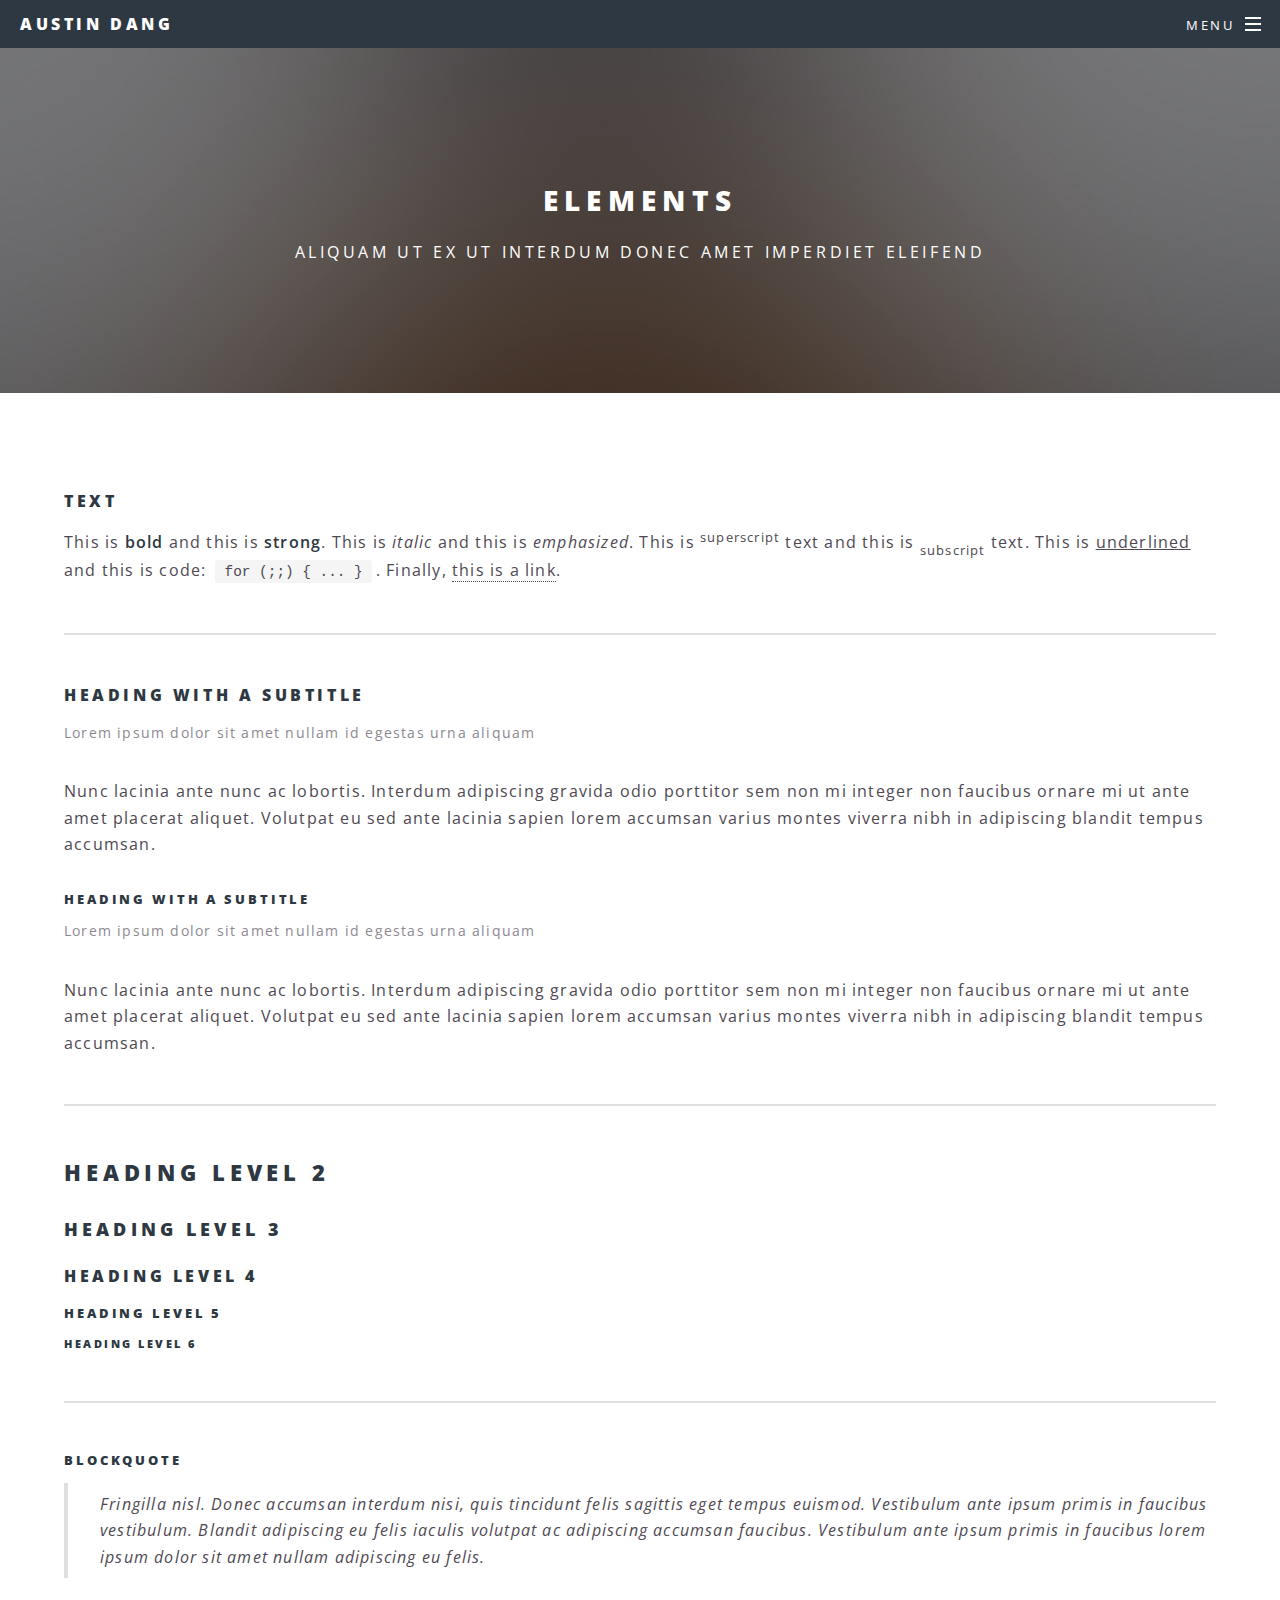
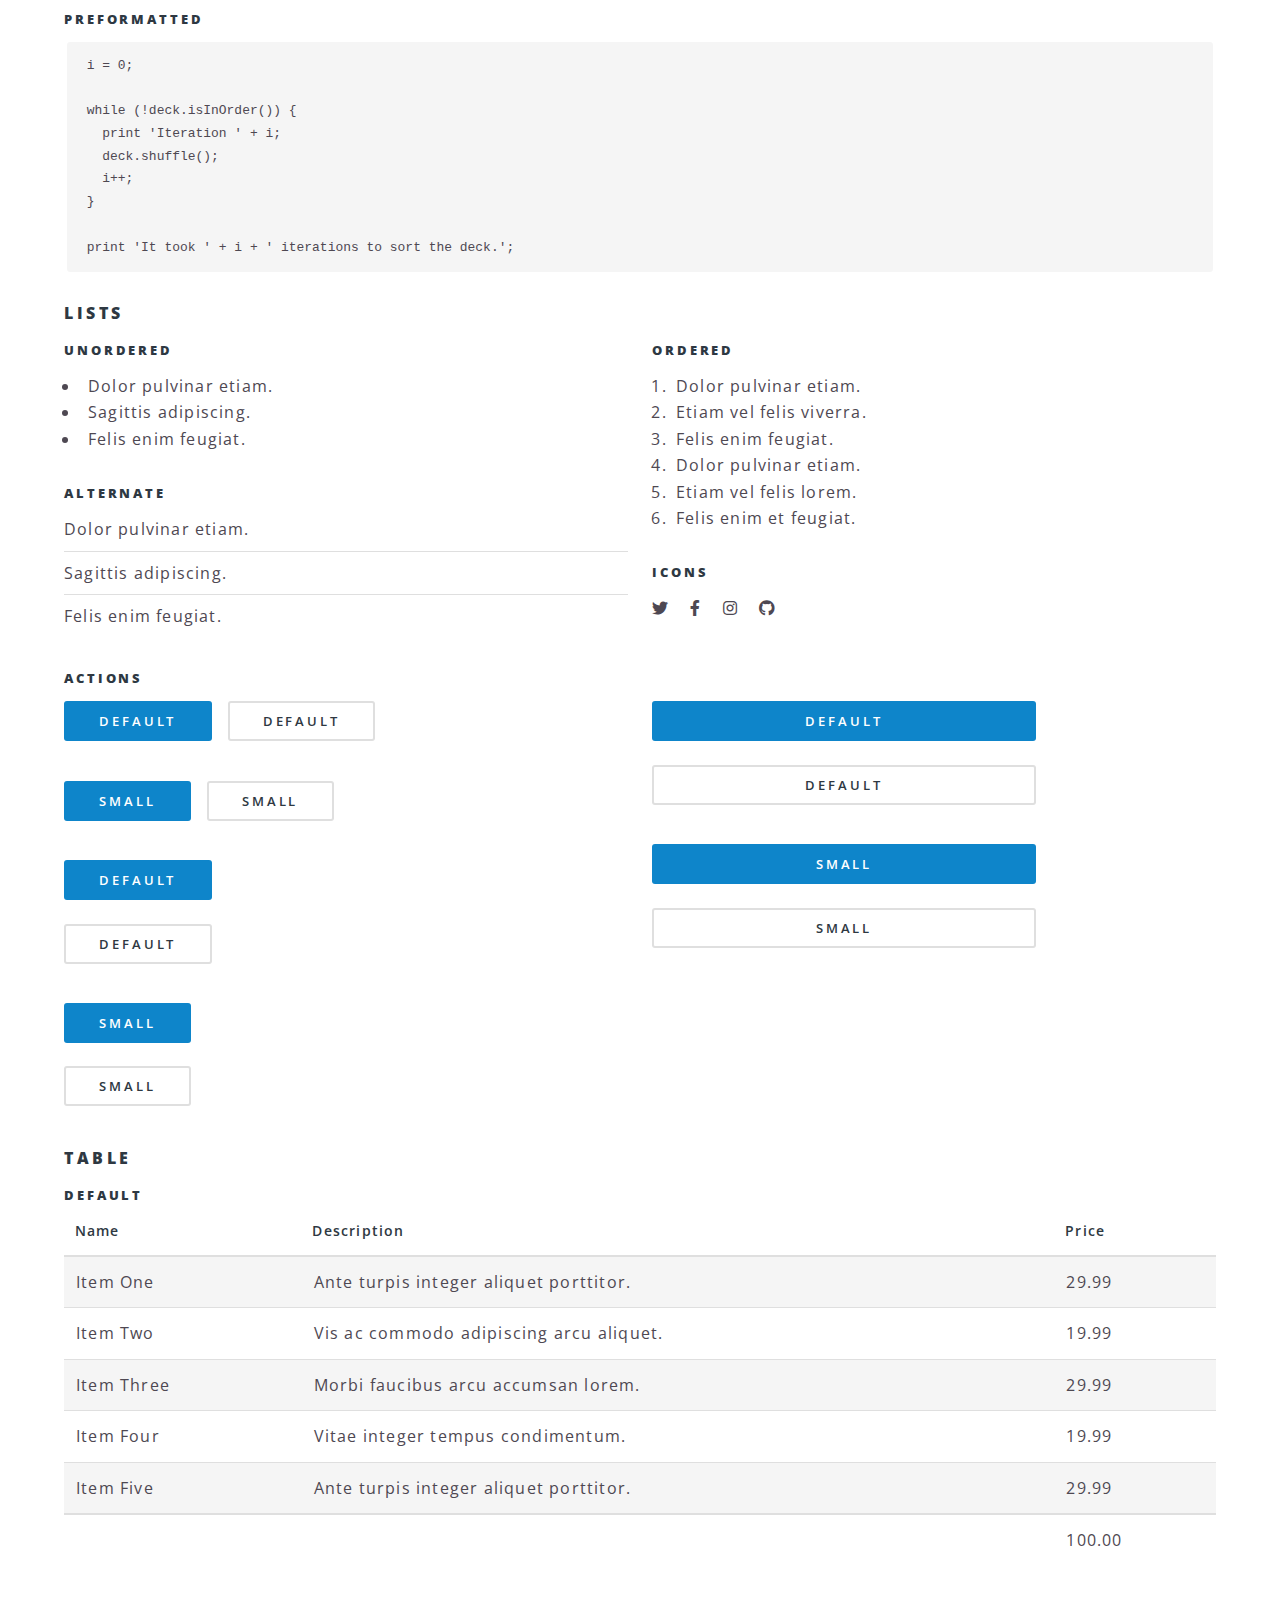
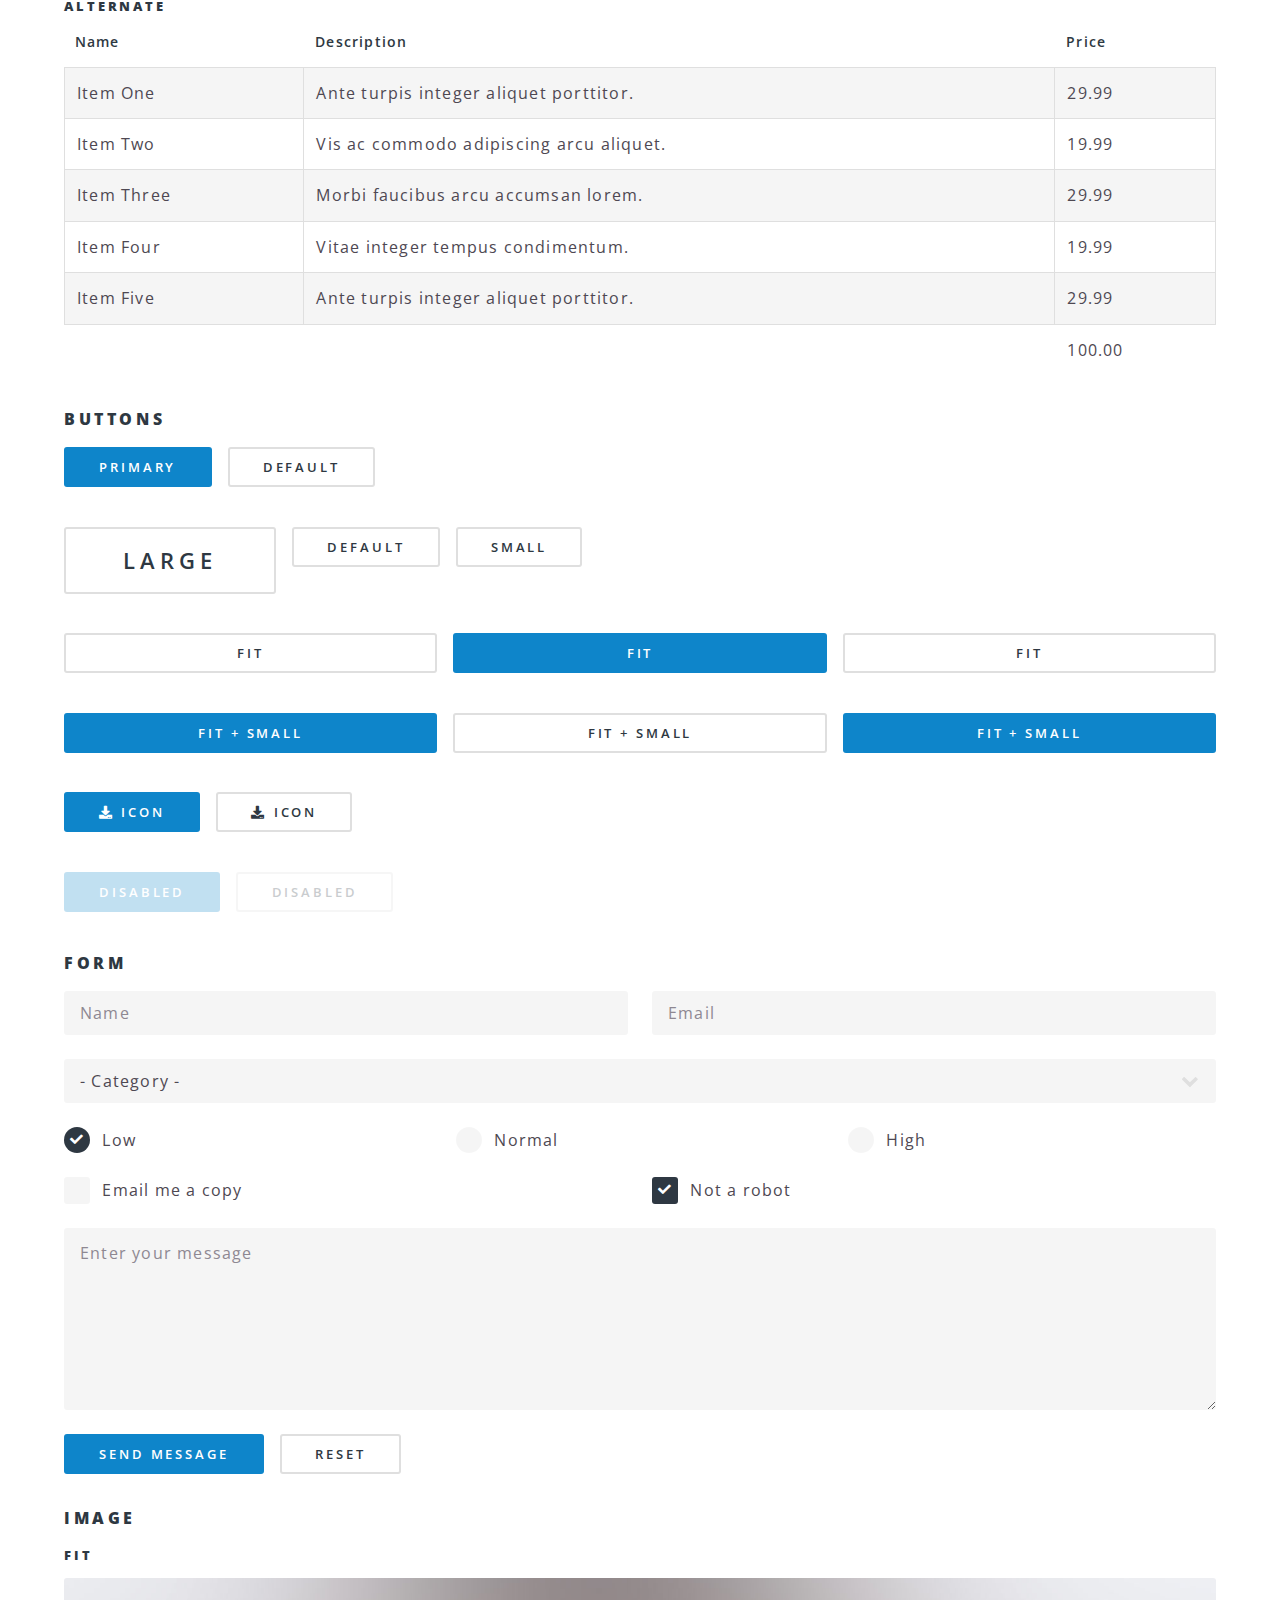
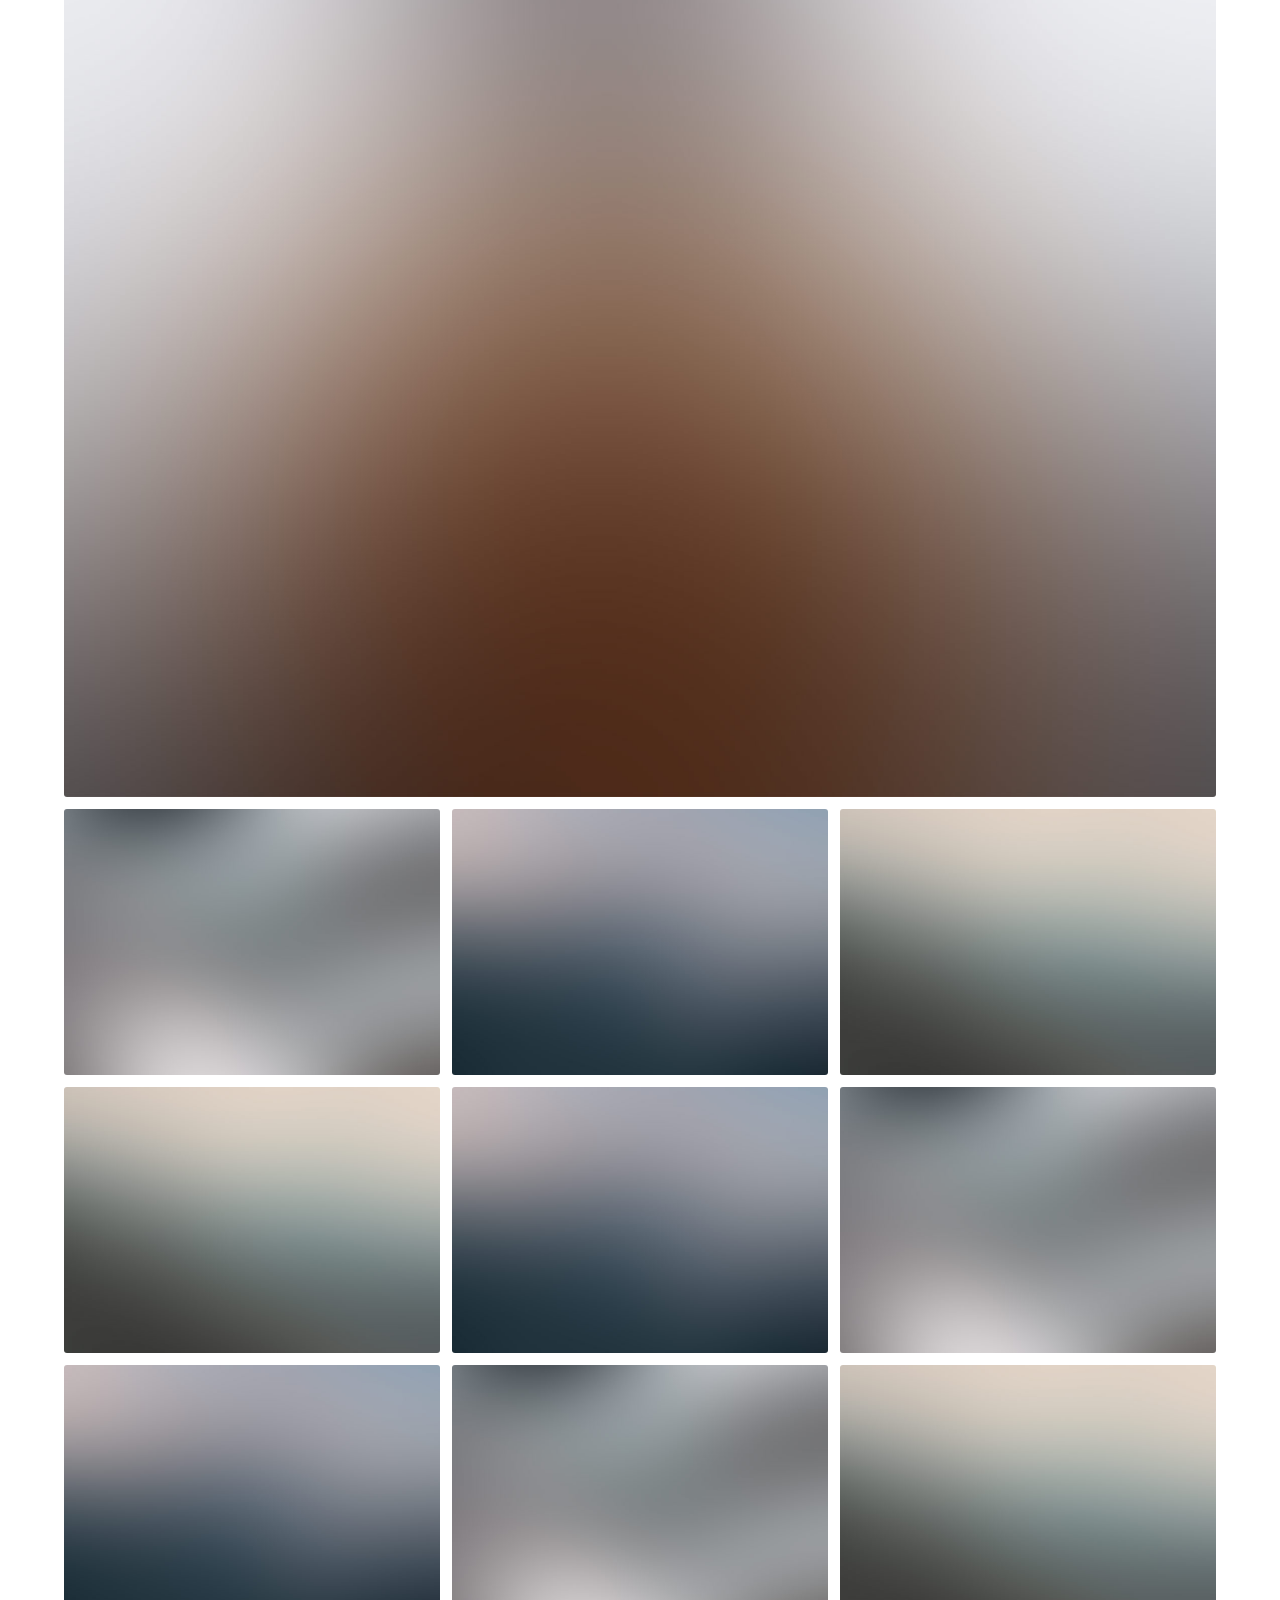
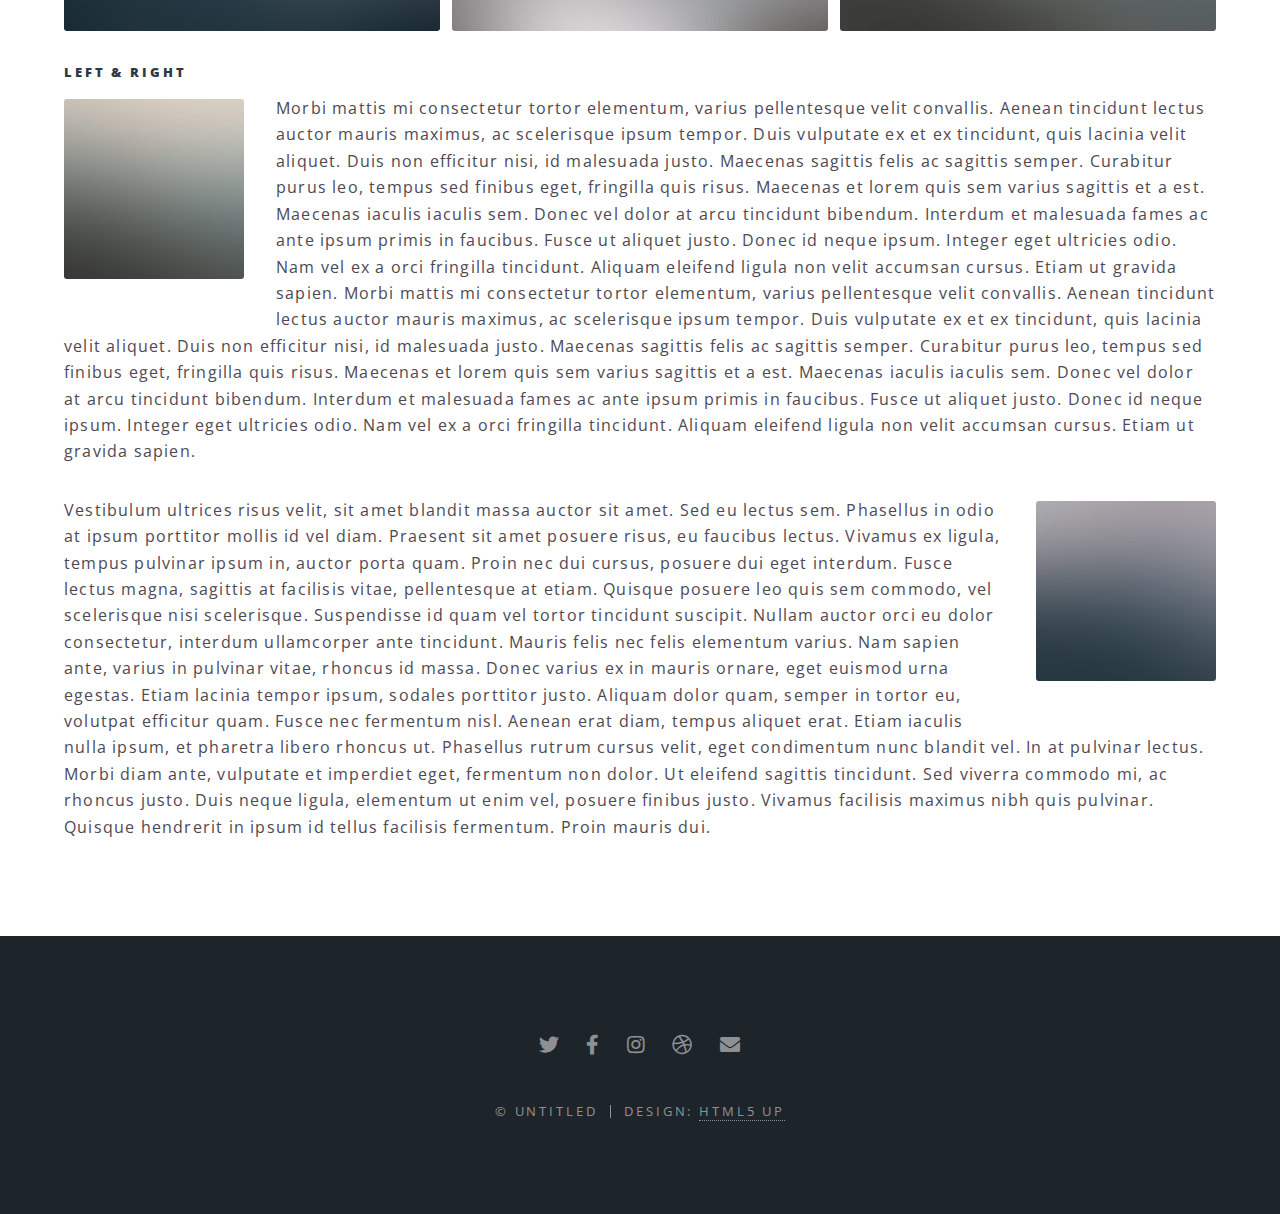
<file: elements.html>
<!DOCTYPE HTML>
<!--
	Spectral by HTML5 UP
	html5up.net | @ajlkn
	Free for personal and commercial use under the CCA 3.0 license (html5up.net/license)
-->
<html>
	<head>
		<title>Elements - Spectral by HTML5 UP</title>
		<meta charset="utf-8" />
		<meta name="viewport" content="width=device-width, initial-scale=1, user-scalable=no" />
		<link rel="stylesheet" href="assets/css/main.css" />
		<noscript><link rel="stylesheet" href="assets/css/noscript.css" /></noscript>
	</head>
	<body class="is-preload">

		<!-- Page Wrapper -->
			<div id="page-wrapper">

				<!-- Header -->
					<header id="header">
						<h1><a href="index.html">Austin Dang</a></h1>
						<nav id="nav">
							<ul>
								<li class="special">
									<a href="#menu" class="menuToggle"><span>Menu</span></a>
									<div id="menu">
										<ul>
											<li><a href="index.html">Home</a></li>
											<li><a href="generic.html">Generic</a></li>
											<li><a href="elements.html">Elements</a></li>
											<li><a href="#">Sign Up</a></li>
											<li><a href="#">Log In</a></li>
										</ul>
									</div>
								</li>
							</ul>
						</nav>
					</header>

				<!-- Main -->
					<article id="main">
						<header>
							<h2>Elements</h2>
							<p>Aliquam ut ex ut interdum donec amet imperdiet eleifend</p>
						</header>
						<section class="wrapper style5">
							<div class="inner">

								<section>
									<h4>Text</h4>
									<p>This is <b>bold</b> and this is <strong>strong</strong>. This is <i>italic</i> and this is <em>emphasized</em>.
									This is <sup>superscript</sup> text and this is <sub>subscript</sub> text.
									This is <u>underlined</u> and this is code: <code>for (;;) { ... }</code>. Finally, <a href="#">this is a link</a>.</p>
									<hr />
									<header>
										<h4>Heading with a Subtitle</h4>
										<p>Lorem ipsum dolor sit amet nullam id egestas urna aliquam</p>
									</header>
									<p>Nunc lacinia ante nunc ac lobortis. Interdum adipiscing gravida odio porttitor sem non mi integer non faucibus ornare mi ut ante amet placerat aliquet. Volutpat eu sed ante lacinia sapien lorem accumsan varius montes viverra nibh in adipiscing blandit tempus accumsan.</p>
									<header>
										<h5>Heading with a Subtitle</h5>
										<p>Lorem ipsum dolor sit amet nullam id egestas urna aliquam</p>
									</header>
									<p>Nunc lacinia ante nunc ac lobortis. Interdum adipiscing gravida odio porttitor sem non mi integer non faucibus ornare mi ut ante amet placerat aliquet. Volutpat eu sed ante lacinia sapien lorem accumsan varius montes viverra nibh in adipiscing blandit tempus accumsan.</p>
									<hr />
									<h2>Heading Level 2</h2>
									<h3>Heading Level 3</h3>
									<h4>Heading Level 4</h4>
									<h5>Heading Level 5</h5>
									<h6>Heading Level 6</h6>
									<hr />
									<h5>Blockquote</h5>
									<blockquote>Fringilla nisl. Donec accumsan interdum nisi, quis tincidunt felis sagittis eget tempus euismod. Vestibulum ante ipsum primis in faucibus vestibulum. Blandit adipiscing eu felis iaculis volutpat ac adipiscing accumsan faucibus. Vestibulum ante ipsum primis in faucibus lorem ipsum dolor sit amet nullam adipiscing eu felis.</blockquote>
									<h5>Preformatted</h5>
									<pre><code>i = 0;

while (!deck.isInOrder()) {
  print 'Iteration ' + i;
  deck.shuffle();
  i++;
}

print 'It took ' + i + ' iterations to sort the deck.';</code></pre>
								</section>

								<section>
									<h4>Lists</h4>
									<div class="row">
										<div class="col-6 col-12-medium">
											<h5>Unordered</h5>
											<ul>
												<li>Dolor pulvinar etiam.</li>
												<li>Sagittis adipiscing.</li>
												<li>Felis enim feugiat.</li>
											</ul>
											<h5>Alternate</h5>
											<ul class="alt">
												<li>Dolor pulvinar etiam.</li>
												<li>Sagittis adipiscing.</li>
												<li>Felis enim feugiat.</li>
											</ul>
										</div>
										<div class="col-6 col-12-medium">
											<h5>Ordered</h5>
											<ol>
												<li>Dolor pulvinar etiam.</li>
												<li>Etiam vel felis viverra.</li>
												<li>Felis enim feugiat.</li>
												<li>Dolor pulvinar etiam.</li>
												<li>Etiam vel felis lorem.</li>
												<li>Felis enim et feugiat.</li>
											</ol>
											<h5>Icons</h5>
											<ul class="icons">
												<li><a href="#" class="icon brands fa-twitter"><span class="label">Twitter</span></a></li>
												<li><a href="#" class="icon brands fa-facebook-f"><span class="label">Facebook</span></a></li>
												<li><a href="#" class="icon brands fa-instagram"><span class="label">Instagram</span></a></li>
												<li><a href="#" class="icon brands fa-github"><span class="label">Github</span></a></li>
											</ul>
										</div>
									</div>
									<h5>Actions</h5>
									<div class="row">
										<div class="col-6 col-12-medium">
											<ul class="actions">
												<li><a href="#" class="button primary">Default</a></li>
												<li><a href="#" class="button">Default</a></li>
											</ul>
											<ul class="actions small">
												<li><a href="#" class="button primary small">Small</a></li>
												<li><a href="#" class="button small">Small</a></li>
											</ul>
											<ul class="actions stacked">
												<li><a href="#" class="button primary">Default</a></li>
												<li><a href="#" class="button">Default</a></li>
											</ul>
											<ul class="actions stacked">
												<li><a href="#" class="button primary small">Small</a></li>
												<li><a href="#" class="button small">Small</a></li>
											</ul>
										</div>
										<div class="col-6 col-12-medium">
											<ul class="actions stacked">
												<li><a href="#" class="button primary fit">Default</a></li>
												<li><a href="#" class="button fit">Default</a></li>
											</ul>
											<ul class="actions stacked">
												<li><a href="#" class="button primary small fit">Small</a></li>
												<li><a href="#" class="button small fit">Small</a></li>
											</ul>
										</div>
									</div>
								</section>

								<section>
									<h4>Table</h4>
									<h5>Default</h5>
									<div class="table-wrapper">
										<table>
											<thead>
												<tr>
													<th>Name</th>
													<th>Description</th>
													<th>Price</th>
												</tr>
											</thead>
											<tbody>
												<tr>
													<td>Item One</td>
													<td>Ante turpis integer aliquet porttitor.</td>
													<td>29.99</td>
												</tr>
												<tr>
													<td>Item Two</td>
													<td>Vis ac commodo adipiscing arcu aliquet.</td>
													<td>19.99</td>
												</tr>
												<tr>
													<td>Item Three</td>
													<td> Morbi faucibus arcu accumsan lorem.</td>
													<td>29.99</td>
												</tr>
												<tr>
													<td>Item Four</td>
													<td>Vitae integer tempus condimentum.</td>
													<td>19.99</td>
												</tr>
												<tr>
													<td>Item Five</td>
													<td>Ante turpis integer aliquet porttitor.</td>
													<td>29.99</td>
												</tr>
											</tbody>
											<tfoot>
												<tr>
													<td colspan="2"></td>
													<td>100.00</td>
												</tr>
											</tfoot>
										</table>
									</div>

									<h5>Alternate</h5>
									<div class="table-wrapper">
										<table class="alt">
											<thead>
												<tr>
													<th>Name</th>
													<th>Description</th>
													<th>Price</th>
												</tr>
											</thead>
											<tbody>
												<tr>
													<td>Item One</td>
													<td>Ante turpis integer aliquet porttitor.</td>
													<td>29.99</td>
												</tr>
												<tr>
													<td>Item Two</td>
													<td>Vis ac commodo adipiscing arcu aliquet.</td>
													<td>19.99</td>
												</tr>
												<tr>
													<td>Item Three</td>
													<td> Morbi faucibus arcu accumsan lorem.</td>
													<td>29.99</td>
												</tr>
												<tr>
													<td>Item Four</td>
													<td>Vitae integer tempus condimentum.</td>
													<td>19.99</td>
												</tr>
												<tr>
													<td>Item Five</td>
													<td>Ante turpis integer aliquet porttitor.</td>
													<td>29.99</td>
												</tr>
											</tbody>
											<tfoot>
												<tr>
													<td colspan="2"></td>
													<td>100.00</td>
												</tr>
											</tfoot>
										</table>
									</div>
								</section>

								<section>
									<h4>Buttons</h4>
									<ul class="actions">
										<li><a href="#" class="button primary">Primary</a></li>
										<li><a href="#" class="button">Default</a></li>
									</ul>
									<ul class="actions">
										<li><a href="#" class="button large">Large</a></li>
										<li><a href="#" class="button">Default</a></li>
										<li><a href="#" class="button small">Small</a></li>
									</ul>
									<ul class="actions fit">
										<li><a href="#" class="button fit">Fit</a></li>
										<li><a href="#" class="button primary fit">Fit</a></li>
										<li><a href="#" class="button fit">Fit</a></li>
									</ul>
									<ul class="actions fit small">
										<li><a href="#" class="button primary fit small">Fit + Small</a></li>
										<li><a href="#" class="button fit small">Fit + Small</a></li>
										<li><a href="#" class="button primary fit small">Fit + Small</a></li>
									</ul>
									<ul class="actions">
										<li><a href="#" class="button primary icon solid fa-download">Icon</a></li>
										<li><a href="#" class="button icon solid fa-download">Icon</a></li>
									</ul>
									<ul class="actions">
										<li><span class="button primary disabled">Disabled</span></li>
										<li><span class="button disabled">Disabled</span></li>
									</ul>
								</section>

								<section>
									<h4>Form</h4>
									<form method="post" action="#">
										<div class="row gtr-uniform">
											<div class="col-6 col-12-xsmall">
												<input type="text" name="demo-name" id="demo-name" value="" placeholder="Name" />
											</div>
											<div class="col-6 col-12-xsmall">
												<input type="email" name="demo-email" id="demo-email" value="" placeholder="Email" />
											</div>
											<div class="col-12">
												<select name="demo-category" id="demo-category">
													<option value="">- Category -</option>
													<option value="1">Manufacturing</option>
													<option value="1">Shipping</option>
													<option value="1">Administration</option>
													<option value="1">Human Resources</option>
												</select>
											</div>
											<div class="col-4 col-12-small">
												<input type="radio" id="demo-priority-low" name="demo-priority" checked>
												<label for="demo-priority-low">Low</label>
											</div>
											<div class="col-4 col-12-small">
												<input type="radio" id="demo-priority-normal" name="demo-priority">
												<label for="demo-priority-normal">Normal</label>
											</div>
											<div class="col-4 col-12-small">
												<input type="radio" id="demo-priority-high" name="demo-priority">
												<label for="demo-priority-high">High</label>
											</div>
											<div class="col-6 col-12-small">
												<input type="checkbox" id="demo-copy" name="demo-copy">
												<label for="demo-copy">Email me a copy</label>
											</div>
											<div class="col-6 col-12-small">
												<input type="checkbox" id="demo-human" name="demo-human" checked>
												<label for="demo-human">Not a robot</label>
											</div>
											<div class="col-12">
												<textarea name="demo-message" id="demo-message" placeholder="Enter your message" rows="6"></textarea>
											</div>
											<div class="col-12">
												<ul class="actions">
													<li><input type="submit" value="Send Message" class="primary" /></li>
													<li><input type="reset" value="Reset" /></li>
												</ul>
											</div>
										</div>
									</form>
								</section>

								<section>
									<h4>Image</h4>
									<h5>Fit</h5>
									<div class="box alt">
										<div class="row gtr-50 gtr-uniform">
											<div class="col-12"><span class="image fit"><img src="images/banner.jpg" alt="" /></span></div>
											<div class="col-4"><span class="image fit"><img src="images/pic01.jpg" alt="" /></span></div>
											<div class="col-4"><span class="image fit"><img src="images/pic02.jpg" alt="" /></span></div>
											<div class="col-4"><span class="image fit"><img src="images/pic03.jpg" alt="" /></span></div>
											<div class="col-4"><span class="image fit"><img src="images/pic03.jpg" alt="" /></span></div>
											<div class="col-4"><span class="image fit"><img src="images/pic02.jpg" alt="" /></span></div>
											<div class="col-4"><span class="image fit"><img src="images/pic01.jpg" alt="" /></span></div>
											<div class="col-4"><span class="image fit"><img src="images/pic02.jpg" alt="" /></span></div>
											<div class="col-4"><span class="image fit"><img src="images/pic01.jpg" alt="" /></span></div>
											<div class="col-4"><span class="image fit"><img src="images/pic03.jpg" alt="" /></span></div>
										</div>
									</div>
									<h5>Left &amp; Right</h5>
									<p><span class="image left"><img src="images/pic04.jpg" alt="" /></span>Morbi mattis mi consectetur tortor elementum, varius pellentesque velit convallis. Aenean tincidunt lectus auctor mauris maximus, ac scelerisque ipsum tempor. Duis vulputate ex et ex tincidunt, quis lacinia velit aliquet. Duis non efficitur nisi, id malesuada justo. Maecenas sagittis felis ac sagittis semper. Curabitur purus leo, tempus sed finibus eget, fringilla quis risus. Maecenas et lorem quis sem varius sagittis et a est. Maecenas iaculis iaculis sem. Donec vel dolor at arcu tincidunt bibendum. Interdum et malesuada fames ac ante ipsum primis in faucibus. Fusce ut aliquet justo. Donec id neque ipsum. Integer eget ultricies odio. Nam vel ex a orci fringilla tincidunt. Aliquam eleifend ligula non velit accumsan cursus. Etiam ut gravida sapien. Morbi mattis mi consectetur tortor elementum, varius pellentesque velit convallis. Aenean tincidunt lectus auctor mauris maximus, ac scelerisque ipsum tempor. Duis vulputate ex et ex tincidunt, quis lacinia velit aliquet. Duis non efficitur nisi, id malesuada justo. Maecenas sagittis felis ac sagittis semper. Curabitur purus leo, tempus sed finibus eget, fringilla quis risus. Maecenas et lorem quis sem varius sagittis et a est. Maecenas iaculis iaculis sem. Donec vel dolor at arcu tincidunt bibendum. Interdum et malesuada fames ac ante ipsum primis in faucibus. Fusce ut aliquet justo. Donec id neque ipsum. Integer eget ultricies odio. Nam vel ex a orci fringilla tincidunt. Aliquam eleifend ligula non velit accumsan cursus. Etiam ut gravida sapien.</p>
									<p><span class="image right"><img src="images/pic05.jpg" alt="" /></span>Vestibulum ultrices risus velit, sit amet blandit massa auctor sit amet. Sed eu lectus sem. Phasellus in odio at ipsum porttitor mollis id vel diam. Praesent sit amet posuere risus, eu faucibus lectus. Vivamus ex ligula, tempus pulvinar ipsum in, auctor porta quam. Proin nec dui cursus, posuere dui eget interdum. Fusce lectus magna, sagittis at facilisis vitae, pellentesque at etiam. Quisque posuere leo quis sem commodo, vel scelerisque nisi scelerisque. Suspendisse id quam vel tortor tincidunt suscipit. Nullam auctor orci eu dolor consectetur, interdum ullamcorper ante tincidunt. Mauris felis nec felis elementum varius. Nam sapien ante, varius in pulvinar vitae, rhoncus id massa. Donec varius ex in mauris ornare, eget euismod urna egestas. Etiam lacinia tempor ipsum, sodales porttitor justo. Aliquam dolor quam, semper in tortor eu, volutpat efficitur quam. Fusce nec fermentum nisl. Aenean erat diam, tempus aliquet erat. Etiam iaculis nulla ipsum, et pharetra libero rhoncus ut. Phasellus rutrum cursus velit, eget condimentum nunc blandit vel. In at pulvinar lectus. Morbi diam ante, vulputate et imperdiet eget, fermentum non dolor. Ut eleifend sagittis tincidunt. Sed viverra commodo mi, ac rhoncus justo. Duis neque ligula, elementum ut enim vel, posuere finibus justo. Vivamus facilisis maximus nibh quis pulvinar. Quisque hendrerit in ipsum id tellus facilisis fermentum. Proin mauris dui.</p>
								</section>

							</div>
						</section>
					</article>

				<!-- Footer -->
					<footer id="footer">
						<ul class="icons">
							<li><a href="#" class="icon brands fa-twitter"><span class="label">Twitter</span></a></li>
							<li><a href="#" class="icon brands fa-facebook-f"><span class="label">Facebook</span></a></li>
							<li><a href="#" class="icon brands fa-instagram"><span class="label">Instagram</span></a></li>
							<li><a href="#" class="icon brands fa-dribbble"><span class="label">Dribbble</span></a></li>
							<li><a href="#" class="icon solid fa-envelope"><span class="label">Email</span></a></li>
						</ul>
						<ul class="copyright">
							<li>&copy; Untitled</li><li>Design: <a href="http://html5up.net">HTML5 UP</a></li>
						</ul>
					</footer>

			</div>

		<!-- Scripts -->
			<script src="assets/js/jquery.min.js"></script>
			<script src="assets/js/jquery.scrollex.min.js"></script>
			<script src="assets/js/jquery.scrolly.min.js"></script>
			<script src="assets/js/browser.min.js"></script>
			<script src="assets/js/breakpoints.min.js"></script>
			<script src="assets/js/util.js"></script>
			<script src="assets/js/main.js"></script>

	</body>
</html>
</file>
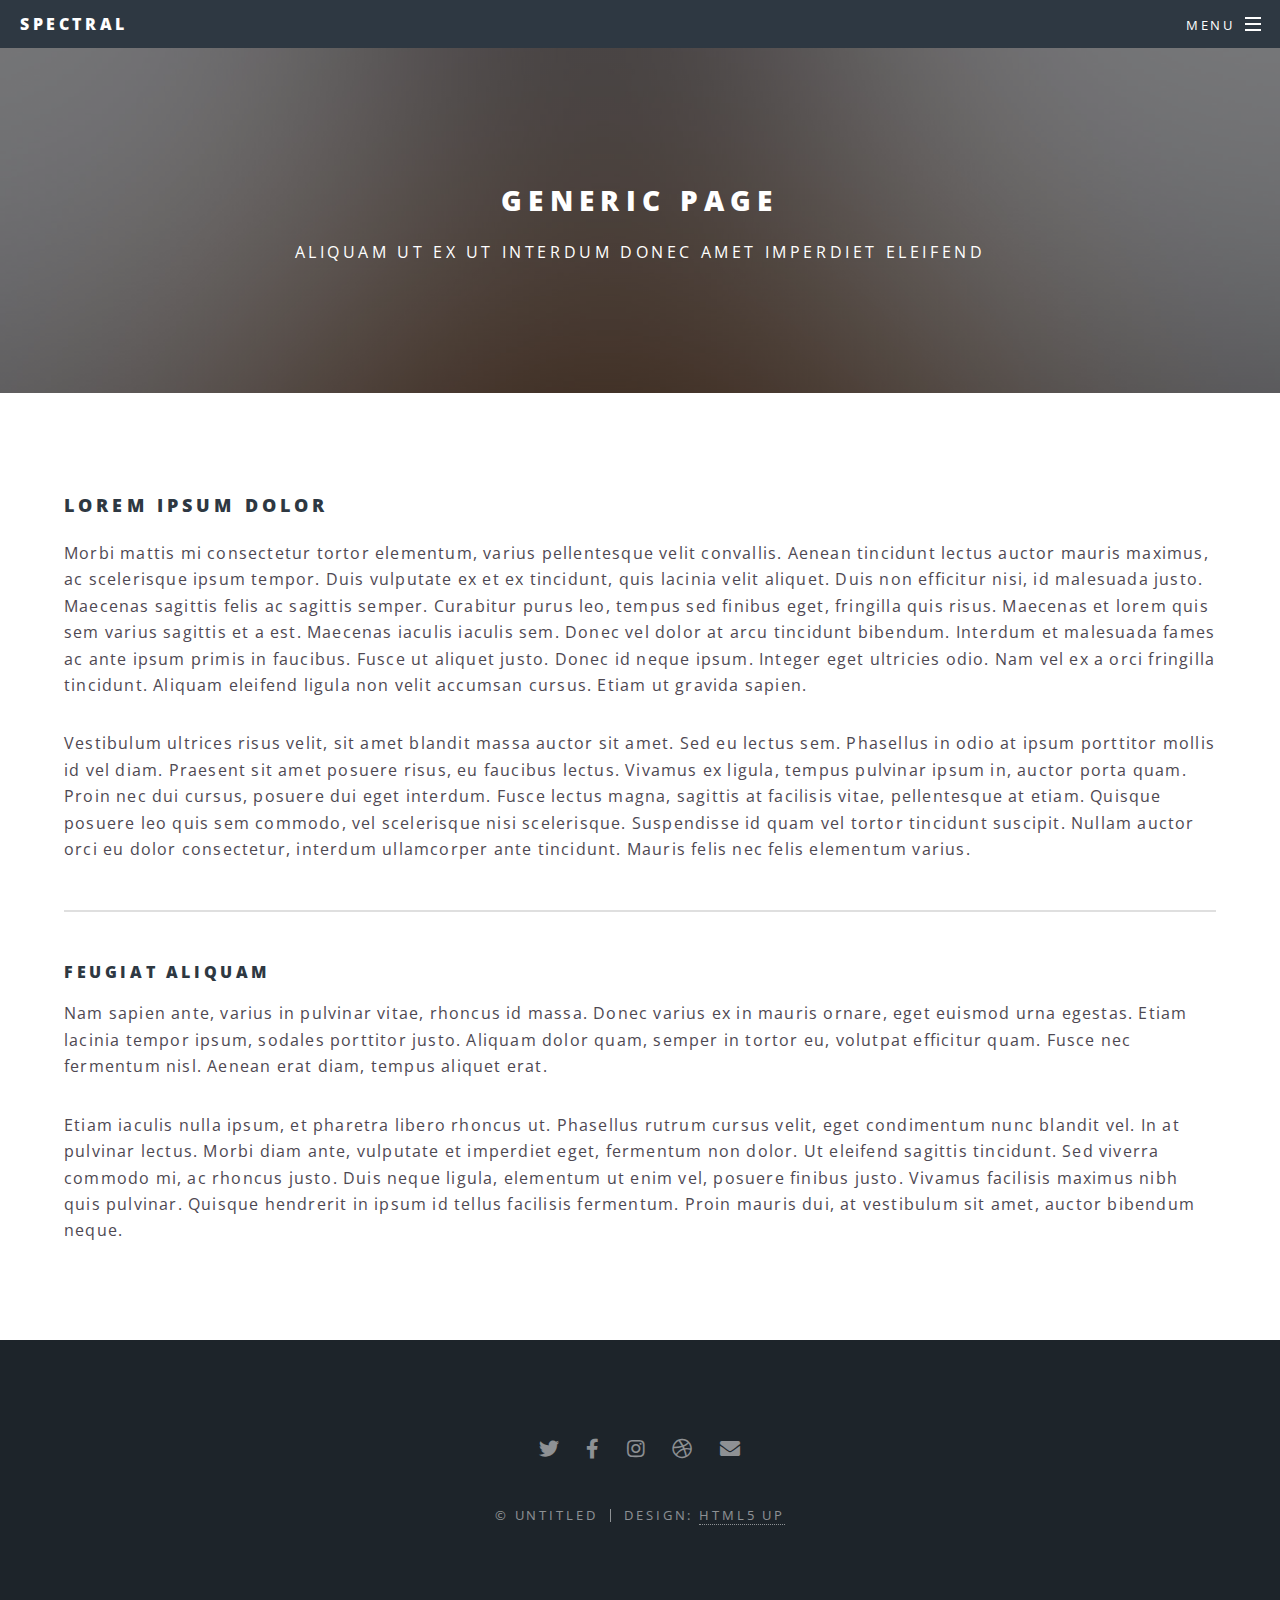
<file: generic.html>
<!DOCTYPE HTML>
<!--
	Spectral by HTML5 UP
	html5up.net | @ajlkn
	Free for personal and commercial use under the CCA 3.0 license (html5up.net/license)
-->
<html>
	<head>
		<title>Generic - Spectral by HTML5 UP</title>
		<meta charset="utf-8" />
		<meta name="viewport" content="width=device-width, initial-scale=1, user-scalable=no" />
		<link rel="stylesheet" href="assets/css/main.css" />
		<noscript><link rel="stylesheet" href="assets/css/noscript.css" /></noscript>
	</head>
	<body class="is-preload">

		<!-- Page Wrapper -->
			<div id="page-wrapper">

				<!-- Header -->
					<header id="header">
						<h1><a href="index.html">Spectral</a></h1>
						<nav id="nav">
							<ul>
								<li class="special">
									<a href="#menu" class="menuToggle"><span>Menu</span></a>
									<div id="menu">
										<ul>
											<li><a href="index.html">Home</a></li>
											<li><a href="generic.html">Generic</a></li>
											<li><a href="elements.html">Elements</a></li>
											<li><a href="#">Sign Up</a></li>
											<li><a href="#">Log In</a></li>
										</ul>
									</div>
								</li>
							</ul>
						</nav>
					</header>

				<!-- Main -->
					<article id="main">
						<header>
							<h2>Generic Page</h2>
							<p>Aliquam ut ex ut interdum donec amet imperdiet eleifend</p>
						</header>
						<section class="wrapper style5">
							<div class="inner">

								<h3>Lorem ipsum dolor</h3>
								<p>Morbi mattis mi consectetur tortor elementum, varius pellentesque velit convallis. Aenean tincidunt lectus auctor mauris maximus, ac scelerisque ipsum tempor. Duis vulputate ex et ex tincidunt, quis lacinia velit aliquet. Duis non efficitur nisi, id malesuada justo. Maecenas sagittis felis ac sagittis semper. Curabitur purus leo, tempus sed finibus eget, fringilla quis risus. Maecenas et lorem quis sem varius sagittis et a est. Maecenas iaculis iaculis sem. Donec vel dolor at arcu tincidunt bibendum. Interdum et malesuada fames ac ante ipsum primis in faucibus. Fusce ut aliquet justo. Donec id neque ipsum. Integer eget ultricies odio. Nam vel ex a orci fringilla tincidunt. Aliquam eleifend ligula non velit accumsan cursus. Etiam ut gravida sapien.</p>

								<p>Vestibulum ultrices risus velit, sit amet blandit massa auctor sit amet. Sed eu lectus sem. Phasellus in odio at ipsum porttitor mollis id vel diam. Praesent sit amet posuere risus, eu faucibus lectus. Vivamus ex ligula, tempus pulvinar ipsum in, auctor porta quam. Proin nec dui cursus, posuere dui eget interdum. Fusce lectus magna, sagittis at facilisis vitae, pellentesque at etiam. Quisque posuere leo quis sem commodo, vel scelerisque nisi scelerisque. Suspendisse id quam vel tortor tincidunt suscipit. Nullam auctor orci eu dolor consectetur, interdum ullamcorper ante tincidunt. Mauris felis nec felis elementum varius.</p>

								<hr />

								<h4>Feugiat aliquam</h4>
								<p>Nam sapien ante, varius in pulvinar vitae, rhoncus id massa. Donec varius ex in mauris ornare, eget euismod urna egestas. Etiam lacinia tempor ipsum, sodales porttitor justo. Aliquam dolor quam, semper in tortor eu, volutpat efficitur quam. Fusce nec fermentum nisl. Aenean erat diam, tempus aliquet erat.</p>

								<p>Etiam iaculis nulla ipsum, et pharetra libero rhoncus ut. Phasellus rutrum cursus velit, eget condimentum nunc blandit vel. In at pulvinar lectus. Morbi diam ante, vulputate et imperdiet eget, fermentum non dolor. Ut eleifend sagittis tincidunt. Sed viverra commodo mi, ac rhoncus justo. Duis neque ligula, elementum ut enim vel, posuere finibus justo. Vivamus facilisis maximus nibh quis pulvinar. Quisque hendrerit in ipsum id tellus facilisis fermentum. Proin mauris dui, at vestibulum sit amet, auctor bibendum neque.</p>

							</div>
						</section>
					</article>

				<!-- Footer -->
					<footer id="footer">
						<ul class="icons">
							<li><a href="#" class="icon brands fa-twitter"><span class="label">Twitter</span></a></li>
							<li><a href="#" class="icon brands fa-facebook-f"><span class="label">Facebook</span></a></li>
							<li><a href="#" class="icon brands fa-instagram"><span class="label">Instagram</span></a></li>
							<li><a href="#" class="icon brands fa-dribbble"><span class="label">Dribbble</span></a></li>
							<li><a href="#" class="icon solid fa-envelope"><span class="label">Email</span></a></li>
						</ul>
						<ul class="copyright">
							<li>&copy; Untitled</li><li>Design: <a href="http://html5up.net">HTML5 UP</a></li>
						</ul>
					</footer>

			</div>

		<!-- Scripts -->
			<script src="assets/js/jquery.min.js"></script>
			<script src="assets/js/jquery.scrollex.min.js"></script>
			<script src="assets/js/jquery.scrolly.min.js"></script>
			<script src="assets/js/browser.min.js"></script>
			<script src="assets/js/breakpoints.min.js"></script>
			<script src="assets/js/util.js"></script>
			<script src="assets/js/main.js"></script>

	</body>
</html>
</file>
<file: assets/css/noscript.css>
/*
	Spectral by HTML5 UP
	html5up.net | @ajlkn
	Free for personal and commercial use under the CCA 3.0 license (html5up.net/license)
*/

/* Banner */

	body.is-preload #banner h2 {
		-moz-transform: none;
		-webkit-transform: none;
		-ms-transform: none;
		transform: none;
		opacity: 1;
	}

		body.is-preload #banner h2:before, body.is-preload #banner h2:after {
			width: 100%;
		}

	body.is-preload #banner .more {
		-moz-transform: none;
		-webkit-transform: none;
		-ms-transform: none;
		transform: none;
		opacity: 1;
	}

	body.is-preload #banner:after {
		opacity: 0;
	}
</file>
<file: assets/css/main.css>
@import url(fontawesome-all.min.css);
@import url("https://fonts.googleapis.com/css?family=Open+Sans:400,400italic,600,600italic,800,800italic");

/*
	Spectral by HTML5 UP
	html5up.net | @ajlkn
	Free for personal and commercial use under the CCA 3.0 license (html5up.net/license)
*/

html, body, div, span, applet, object,
iframe, h1, h2, h3, h4, h5, h6, p, blockquote,
pre, a, abbr, acronym, address, big, cite,
code, del, dfn, em, img, ins, kbd, q, s, samp,
small, strike, strong, sub, sup, tt, var, b,
u, i, center, dl, dt, dd, ol, ul, li, fieldset,
form, label, legend, table, caption, tbody,
tfoot, thead, tr, th, td, article, aside,
canvas, details, embed, figure, figcaption,
footer, header, hgroup, menu, nav, output, ruby,
section, summary, time, mark, audio, video {
	margin: 0;
	padding: 0;
	border: 0;
	font-size: 100%;
	font: inherit;
	vertical-align: baseline;}

article, aside, details, figcaption, figure,
footer, header, hgroup, menu, nav, section {
	display: block;}

body {
	line-height: 1;
}

ol, ul {
	list-style: none;
}

blockquote, q {
	quotes: none;
}

	blockquote:before, blockquote:after, q:before, q:after {
		content: '';
		content: none;
	}

table {
	border-collapse: collapse;
	border-spacing: 0;
}

body {
	-webkit-text-size-adjust: none;
}

mark {
	background-color: transparent;
	color: inherit;
}

input::-moz-focus-inner {
	border: 0;
	padding: 0;
}

input, select, textarea {
	-moz-appearance: none;
	-webkit-appearance: none;
	-ms-appearance: none;
	appearance: none;
}
.inner-banner {
	display:flex;
	justify-content: center;
	flex-direction: column;
	align-items: center;
	object-fit: cover;
}
.profile-picture {
	height:200px;
	width:200px;
	border-radius: 50%;
	margin-bottom: 30px;
}
.projects-title{
	display: flex;
	justify-content: center;
	padding:2em 0 1em;
}
.projects-header {
	background-color:rgba(0, 0, 0, 0.15);
}

/* Basic */

	@-ms-viewport {
		width: device-width;
	}

	html {
		box-sizing: border-box;
	}

	*, *:before, *:after {
		box-sizing: inherit;
	}

	body {
		background: #2e3842;
	}

		body.is-preload *, body.is-preload *:before, body.is-preload *:after {
			-moz-animation: none !important;
			-webkit-animation: none !important;
			-ms-animation: none !important;
			animation: none !important;
			-moz-transition: none !important;
			-webkit-transition: none !important;
			-ms-transition: none !important;
			transition: none !important;
		}

	body, input, select, textarea {
		color: #fff;
		font-family: "Open Sans", Helvetica, sans-serif;
		font-size: 15pt;
		font-weight: 400;
		letter-spacing: 0.075em;
		line-height: 1.65em;
	}

		@media screen and (max-width: 1680px) {

			body, input, select, textarea {
				font-size: 13pt;
			}

		}

		@media screen and (max-width: 1280px) {

			body, input, select, textarea {
				font-size: 12pt;
			}

		}

		@media screen and (max-width: 736px) {

			body, input, select, textarea {
				font-size: 11pt;
				letter-spacing: 0.0375em;
			}

		}

	a {
		-moz-transition: color 0.2s ease, border-bottom-color 0.2s ease;
		-webkit-transition: color 0.2s ease, border-bottom-color 0.2s ease;
		-ms-transition: color 0.2s ease, border-bottom-color 0.2s ease;
		transition: color 0.2s ease, border-bottom-color 0.2s ease;
		border-bottom: dotted 1px;
		color: inherit;
		text-decoration: none;
	}

		a:hover {
			border-bottom-color: transparent;
		}

	strong, b {
		color: #fff;
		font-weight: 600;
	}

	em, i {
		font-style: italic;
	}

	p {
		margin: 0 0 2em 0;
	}

	h1, h2, h3, h4, h5, h6 {
		color: #fff;
		font-weight: 800;
		letter-spacing: 0.225em;
		line-height: 1em;
		margin: 0 0 1em 0;
		text-transform: uppercase;
	}

		h1 a, h2 a, h3 a, h4 a, h5 a, h6 a {
			color: inherit;
			text-decoration: none;
		}

	h2 {
		font-size: 1.35em;
		line-height: 1.75em;
	}

		@media screen and (max-width: 736px) {

			h2 {
				font-size: 1.1em;
				line-height: 1.65em;
			}

		}

	h3 {
		font-size: 1.15em;
		line-height: 1.75em;
	}

		@media screen and (max-width: 736px) {

			h3 {
				font-size: 1em;
				line-height: 1.65em;
			}

		}

	h4 {
		font-size: 1em;
		line-height: 1.5em;
	}

	h5 {
		font-size: 0.8em;
		line-height: 1.5em;
	}

	h6 {
		font-size: 0.7em;
		line-height: 1.5em;
	}

	sub {
		font-size: 0.8em;
		position: relative;
		top: 0.5em;
	}

	sup {
		font-size: 0.8em;
		position: relative;
		top: -0.5em;
	}

	hr {
		border: 0;
		border-bottom: solid 2px #fff;
		margin: 3em 0;
	}

		hr.major {
			margin: 4.5em 0;
		}

	blockquote {
		border-left: solid 4px #fff;
		font-style: italic;
		margin: 0 0 2em 0;
		padding: 0.5em 0 0.5em 2em;
	}

	code {
		background: rgba(144, 144, 144, 0.25);
		border-radius: 3px;
		font-family: "Courier New", monospace;
		font-size: 0.9em;
		letter-spacing: 0;
		margin: 0 0.25em;
		padding: 0.25em 0.65em;
	}

	pre {
		-webkit-overflow-scrolling: touch;
		font-family: "Courier New", monospace;
		font-size: 0.9em;
		margin: 0 0 2em 0;
	}

		pre code {
			display: block;
			line-height: 1.75em;
			padding: 1em 1.5em;
			overflow-x: auto;
		}

	.align-left {
		text-align: left;
	}

	.align-center {
		text-align: center;
	}

	.align-right {
		text-align: right;
	}

/* Row */

	.row {
		display: flex;
		flex-wrap: wrap;
		box-sizing: border-box;
		align-items: stretch;
	}

		.row > * {
			box-sizing: border-box;
		}

		.row.gtr-uniform > * > :last-child {
			margin-bottom: 0;
		}

		.row.aln-left {
			justify-content: flex-start;
		}

		.row.aln-center {
			justify-content: center;
		}

		.row.aln-right {
			justify-content: flex-end;
		}

		.row.aln-top {
			align-items: flex-start;
		}

		.row.aln-middle {
			align-items: center;
		}

		.row.aln-bottom {
			align-items: flex-end;
		}

		.row > .imp {
			order: -1;
		}

		.row > .col-1 {
			width: 8.33333%;
		}

		.row > .off-1 {
			margin-left: 8.33333%;
		}

		.row > .col-2 {
			width: 16.66667%;
		}

		.row > .off-2 {
			margin-left: 16.66667%;
		}

		.row > .col-3 {
			width: 25%;
		}

		.row > .off-3 {
			margin-left: 25%;
		}

		.row > .col-4 {
			width: 33.33333%;
		}

		.row > .off-4 {
			margin-left: 33.33333%;
		}

		.row > .col-5 {
			width: 41.66667%;
		}

		.row > .off-5 {
			margin-left: 41.66667%;
		}

		.row > .col-6 {
			width: 50%;
		}

		.row > .off-6 {
			margin-left: 50%;
		}

		.row > .col-7 {
			width: 58.33333%;
		}

		.row > .off-7 {
			margin-left: 58.33333%;
		}

		.row > .col-8 {
			width: 66.66667%;
		}

		.row > .off-8 {
			margin-left: 66.66667%;
		}

		.row > .col-9 {
			width: 75%;
		}

		.row > .off-9 {
			margin-left: 75%;
		}

		.row > .col-10 {
			width: 83.33333%;
		}

		.row > .off-10 {
			margin-left: 83.33333%;
		}

		.row > .col-11 {
			width: 91.66667%;
		}

		.row > .off-11 {
			margin-left: 91.66667%;
		}

		.row > .col-12 {
			width: 100%;
		}

		.row > .off-12 {
			margin-left: 100%;
		}

		.row.gtr-0 {
			margin-top: 0;
			margin-left: 0em;
		}

			.row.gtr-0 > * {
				padding: 0 0 0 0em;
			}

			.row.gtr-0.gtr-uniform {
				margin-top: 0em;
			}

				.row.gtr-0.gtr-uniform > * {
					padding-top: 0em;
				}

		.row.gtr-25 {
			margin-top: 0;
			margin-left: -0.375em;
		}

			.row.gtr-25 > * {
				padding: 0 0 0 0.375em;
			}

			.row.gtr-25.gtr-uniform {
				margin-top: -0.375em;
			}

				.row.gtr-25.gtr-uniform > * {
					padding-top: 0.375em;
				}

		.row.gtr-50 {
			margin-top: 0;
			margin-left: -0.75em;
		}

			.row.gtr-50 > * {
				padding: 0 0 0 0.75em;
			}

			.row.gtr-50.gtr-uniform {
				margin-top: -0.75em;
			}

				.row.gtr-50.gtr-uniform > * {
					padding-top: 0.75em;
				}

		.row {
			margin-top: 0;
			margin-left: -1.5em;
		}

			.row > * {
				padding: 0 0 0 1.5em;
			}

			.row.gtr-uniform {
				margin-top: -1.5em;
			}

				.row.gtr-uniform > * {
					padding-top: 1.5em;
				}

		.row.gtr-150 {
			margin-top: 0;
			margin-left: -2.25em;
		}

			.row.gtr-150 > * {
				padding: 0 0 0 2.25em;
			}

			.row.gtr-150.gtr-uniform {
				margin-top: -2.25em;
			}

				.row.gtr-150.gtr-uniform > * {
					padding-top: 2.25em;
				}

		.row.gtr-200 {
			margin-top: 0;
			margin-left: -3em;
		}

			.row.gtr-200 > * {
				padding: 0 0 0 3em;
			}

			.row.gtr-200.gtr-uniform {
				margin-top: -3em;
			}

				.row.gtr-200.gtr-uniform > * {
					padding-top: 3em;
				}

		@media screen and (max-width: 1680px) {

			.row {
				display: flex;
				flex-wrap: wrap;
				box-sizing: border-box;
				align-items: stretch;
			}

				.row > * {
					box-sizing: border-box;
				}

				.row.gtr-uniform > * > :last-child {
					margin-bottom: 0;
				}

				.row.aln-left {
					justify-content: flex-start;
				}

				.row.aln-center {
					justify-content: center;
				}

				.row.aln-right {
					justify-content: flex-end;
				}

				.row.aln-top {
					align-items: flex-start;
				}

				.row.aln-middle {
					align-items: center;
				}

				.row.aln-bottom {
					align-items: flex-end;
				}

				.row > .imp-xlarge {
					order: -1;
				}

				.row > .col-1-xlarge {
					width: 8.33333%;
				}

				.row > .off-1-xlarge {
					margin-left: 8.33333%;
				}

				.row > .col-2-xlarge {
					width: 16.66667%;
				}

				.row > .off-2-xlarge {
					margin-left: 16.66667%;
				}

				.row > .col-3-xlarge {
					width: 25%;
				}

				.row > .off-3-xlarge {
					margin-left: 25%;
				}

				.row > .col-4-xlarge {
					width: 33.33333%;
				}

				.row > .off-4-xlarge {
					margin-left: 33.33333%;
				}

				.row > .col-5-xlarge {
					width: 41.66667%;
				}

				.row > .off-5-xlarge {
					margin-left: 41.66667%;
				}

				.row > .col-6-xlarge {
					width: 50%;
				}

				.row > .off-6-xlarge {
					margin-left: 50%;
				}

				.row > .col-7-xlarge {
					width: 58.33333%;
				}

				.row > .off-7-xlarge {
					margin-left: 58.33333%;
				}

				.row > .col-8-xlarge {
					width: 66.66667%;
				}

				.row > .off-8-xlarge {
					margin-left: 66.66667%;
				}

				.row > .col-9-xlarge {
					width: 75%;
				}

				.row > .off-9-xlarge {
					margin-left: 75%;
				}

				.row > .col-10-xlarge {
					width: 83.33333%;
				}

				.row > .off-10-xlarge {
					margin-left: 83.33333%;
				}

				.row > .col-11-xlarge {
					width: 91.66667%;
				}

				.row > .off-11-xlarge {
					margin-left: 91.66667%;
				}

				.row > .col-12-xlarge {
					width: 100%;
				}

				.row > .off-12-xlarge {
					margin-left: 100%;
				}

				.row.gtr-0 {
					margin-top: 0;
					margin-left: 0em;
				}

					.row.gtr-0 > * {
						padding: 0 0 0 0em;
					}

					.row.gtr-0.gtr-uniform {
						margin-top: 0em;
					}

						.row.gtr-0.gtr-uniform > * {
							padding-top: 0em;
						}

				.row.gtr-25 {
					margin-top: 0;
					margin-left: -0.375em;
				}

					.row.gtr-25 > * {
						padding: 0 0 0 0.375em;
					}

					.row.gtr-25.gtr-uniform {
						margin-top: -0.375em;
					}

						.row.gtr-25.gtr-uniform > * {
							padding-top: 0.375em;
						}

				.row.gtr-50 {
					margin-top: 0;
					margin-left: -0.75em;
				}

					.row.gtr-50 > * {
						padding: 0 0 0 0.75em;
					}

					.row.gtr-50.gtr-uniform {
						margin-top: -0.75em;
					}

						.row.gtr-50.gtr-uniform > * {
							padding-top: 0.75em;
						}

				.row {
					margin-top: 0;
					margin-left: -1.5em;
				}

					.row > * {
						padding: 0 0 0 1.5em;
					}

					.row.gtr-uniform {
						margin-top: -1.5em;
					}

						.row.gtr-uniform > * {
							padding-top: 1.5em;
						}

				.row.gtr-150 {
					margin-top: 0;
					margin-left: -2.25em;
				}

					.row.gtr-150 > * {
						padding: 0 0 0 2.25em;
					}

					.row.gtr-150.gtr-uniform {
						margin-top: -2.25em;
					}

						.row.gtr-150.gtr-uniform > * {
							padding-top: 2.25em;
						}

				.row.gtr-200 {
					margin-top: 0;
					margin-left: -3em;
				}

					.row.gtr-200 > * {
						padding: 0 0 0 3em;
					}

					.row.gtr-200.gtr-uniform {
						margin-top: -3em;
					}

						.row.gtr-200.gtr-uniform > * {
							padding-top: 3em;
						}

		}

		@media screen and (max-width: 1280px) {

			.row {
				display: flex;
				flex-wrap: wrap;
				box-sizing: border-box;
				align-items: stretch;
			}

				.row > * {
					box-sizing: border-box;
				}

				.row.gtr-uniform > * > :last-child {
					margin-bottom: 0;
				}

				.row.aln-left {
					justify-content: flex-start;
				}

				.row.aln-center {
					justify-content: center;
				}

				.row.aln-right {
					justify-content: flex-end;
				}

				.row.aln-top {
					align-items: flex-start;
				}

				.row.aln-middle {
					align-items: center;
				}

				.row.aln-bottom {
					align-items: flex-end;
				}

				.row > .imp-large {
					order: -1;
				}

				.row > .col-1-large {
					width: 8.33333%;
				}

				.row > .off-1-large {
					margin-left: 8.33333%;
				}

				.row > .col-2-large {
					width: 16.66667%;
				}

				.row > .off-2-large {
					margin-left: 16.66667%;
				}

				.row > .col-3-large {
					width: 25%;
				}

				.row > .off-3-large {
					margin-left: 25%;
				}

				.row > .col-4-large {
					width: 33.33333%;
				}

				.row > .off-4-large {
					margin-left: 33.33333%;
				}

				.row > .col-5-large {
					width: 41.66667%;
				}

				.row > .off-5-large {
					margin-left: 41.66667%;
				}

				.row > .col-6-large {
					width: 50%;
				}

				.row > .off-6-large {
					margin-left: 50%;
				}

				.row > .col-7-large {
					width: 58.33333%;
				}

				.row > .off-7-large {
					margin-left: 58.33333%;
				}

				.row > .col-8-large {
					width: 66.66667%;
				}

				.row > .off-8-large {
					margin-left: 66.66667%;
				}

				.row > .col-9-large {
					width: 75%;
				}

				.row > .off-9-large {
					margin-left: 75%;
				}

				.row > .col-10-large {
					width: 83.33333%;
				}

				.row > .off-10-large {
					margin-left: 83.33333%;
				}

				.row > .col-11-large {
					width: 91.66667%;
				}

				.row > .off-11-large {
					margin-left: 91.66667%;
				}

				.row > .col-12-large {
					width: 100%;
				}

				.row > .off-12-large {
					margin-left: 100%;
				}

				.row.gtr-0 {
					margin-top: 0;
					margin-left: 0em;
				}

					.row.gtr-0 > * {
						padding: 0 0 0 0em;
					}

					.row.gtr-0.gtr-uniform {
						margin-top: 0em;
					}

						.row.gtr-0.gtr-uniform > * {
							padding-top: 0em;
						}

				.row.gtr-25 {
					margin-top: 0;
					margin-left: -0.375em;
				}

					.row.gtr-25 > * {
						padding: 0 0 0 0.375em;
					}

					.row.gtr-25.gtr-uniform {
						margin-top: -0.375em;
					}

						.row.gtr-25.gtr-uniform > * {
							padding-top: 0.375em;
						}

				.row.gtr-50 {
					margin-top: 0;
					margin-left: -0.75em;
				}

					.row.gtr-50 > * {
						padding: 0 0 0 0.75em;
					}

					.row.gtr-50.gtr-uniform {
						margin-top: -0.75em;
					}

						.row.gtr-50.gtr-uniform > * {
							padding-top: 0.75em;
						}

				.row {
					margin-top: 0;
					margin-left: -1.5em;
				}

					.row > * {
						padding: 0 0 0 1.5em;
					}

					.row.gtr-uniform {
						margin-top: -1.5em;
					}

						.row.gtr-uniform > * {
							padding-top: 1.5em;
						}

				.row.gtr-150 {
					margin-top: 0;
					margin-left: -2.25em;
				}

					.row.gtr-150 > * {
						padding: 0 0 0 2.25em;
					}

					.row.gtr-150.gtr-uniform {
						margin-top: -2.25em;
					}

						.row.gtr-150.gtr-uniform > * {
							padding-top: 2.25em;
						}

				.row.gtr-200 {
					margin-top: 0;
					margin-left: -3em;
				}

					.row.gtr-200 > * {
						padding: 0 0 0 3em;
					}

					.row.gtr-200.gtr-uniform {
						margin-top: -3em;
					}

						.row.gtr-200.gtr-uniform > * {
							padding-top: 3em;
						}

		}

		@media screen and (max-width: 980px) {

			.row {
				display: flex;
				flex-wrap: wrap;
				box-sizing: border-box;
				align-items: stretch;
			}

				.row > * {
					box-sizing: border-box;
				}

				.row.gtr-uniform > * > :last-child {
					margin-bottom: 0;
				}

				.row.aln-left {
					justify-content: flex-start;
				}

				.row.aln-center {
					justify-content: center;
				}

				.row.aln-right {
					justify-content: flex-end;
				}

				.row.aln-top {
					align-items: flex-start;
				}

				.row.aln-middle {
					align-items: center;
				}

				.row.aln-bottom {
					align-items: flex-end;
				}

				.row > .imp-medium {
					order: -1;
				}

				.row > .col-1-medium {
					width: 8.33333%;
				}

				.row > .off-1-medium {
					margin-left: 8.33333%;
				}

				.row > .col-2-medium {
					width: 16.66667%;
				}

				.row > .off-2-medium {
					margin-left: 16.66667%;
				}

				.row > .col-3-medium {
					width: 25%;
				}

				.row > .off-3-medium {
					margin-left: 25%;
				}

				.row > .col-4-medium {
					width: 33.33333%;
				}

				.row > .off-4-medium {
					margin-left: 33.33333%;
				}

				.row > .col-5-medium {
					width: 41.66667%;
				}

				.row > .off-5-medium {
					margin-left: 41.66667%;
				}

				.row > .col-6-medium {
					width: 50%;
				}

				.row > .off-6-medium {
					margin-left: 50%;
				}

				.row > .col-7-medium {
					width: 58.33333%;
				}

				.row > .off-7-medium {
					margin-left: 58.33333%;
				}

				.row > .col-8-medium {
					width: 66.66667%;
				}

				.row > .off-8-medium {
					margin-left: 66.66667%;
				}

				.row > .col-9-medium {
					width: 75%;
				}

				.row > .off-9-medium {
					margin-left: 75%;
				}

				.row > .col-10-medium {
					width: 83.33333%;
				}

				.row > .off-10-medium {
					margin-left: 83.33333%;
				}

				.row > .col-11-medium {
					width: 91.66667%;
				}

				.row > .off-11-medium {
					margin-left: 91.66667%;
				}

				.row > .col-12-medium {
					width: 100%;
				}

				.row > .off-12-medium {
					margin-left: 100%;
				}

				.row.gtr-0 {
					margin-top: 0;
					margin-left: 0em;
				}

					.row.gtr-0 > * {
						padding: 0 0 0 0em;
					}

					.row.gtr-0.gtr-uniform {
						margin-top: 0em;
					}

						.row.gtr-0.gtr-uniform > * {
							padding-top: 0em;
						}

				.row.gtr-25 {
					margin-top: 0;
					margin-left: -0.375em;
				}

					.row.gtr-25 > * {
						padding: 0 0 0 0.375em;
					}

					.row.gtr-25.gtr-uniform {
						margin-top: -0.375em;
					}

						.row.gtr-25.gtr-uniform > * {
							padding-top: 0.375em;
						}

				.row.gtr-50 {
					margin-top: 0;
					margin-left: -0.75em;
				}

					.row.gtr-50 > * {
						padding: 0 0 0 0.75em;
					}

					.row.gtr-50.gtr-uniform {
						margin-top: -0.75em;
					}

						.row.gtr-50.gtr-uniform > * {
							padding-top: 0.75em;
						}

				.row {
					margin-top: 0;
					margin-left: -1.5em;
				}

					.row > * {
						padding: 0 0 0 1.5em;
					}

					.row.gtr-uniform {
						margin-top: -1.5em;
					}

						.row.gtr-uniform > * {
							padding-top: 1.5em;
						}

				.row.gtr-150 {
					margin-top: 0;
					margin-left: -2.25em;
				}

					.row.gtr-150 > * {
						padding: 0 0 0 2.25em;
					}

					.row.gtr-150.gtr-uniform {
						margin-top: -2.25em;
					}

						.row.gtr-150.gtr-uniform > * {
							padding-top: 2.25em;
						}

				.row.gtr-200 {
					margin-top: 0;
					margin-left: -3em;
				}

					.row.gtr-200 > * {
						padding: 0 0 0 3em;
					}

					.row.gtr-200.gtr-uniform {
						margin-top: -3em;
					}

						.row.gtr-200.gtr-uniform > * {
							padding-top: 3em;
						}

		}

		@media screen and (max-width: 736px) {

			.row {
				display: flex;
				flex-wrap: wrap;
				box-sizing: border-box;
				align-items: stretch;
			}

				.row > * {
					box-sizing: border-box;
				}

				.row.gtr-uniform > * > :last-child {
					margin-bottom: 0;
				}

				.row.aln-left {
					justify-content: flex-start;
				}

				.row.aln-center {
					justify-content: center;
				}

				.row.aln-right {
					justify-content: flex-end;
				}

				.row.aln-top {
					align-items: flex-start;
				}

				.row.aln-middle {
					align-items: center;
				}

				.row.aln-bottom {
					align-items: flex-end;
				}

				.row > .imp-small {
					order: -1;
				}

				.row > .col-1-small {
					width: 8.33333%;
				}

				.row > .off-1-small {
					margin-left: 8.33333%;
				}

				.row > .col-2-small {
					width: 16.66667%;
				}

				.row > .off-2-small {
					margin-left: 16.66667%;
				}

				.row > .col-3-small {
					width: 25%;
				}

				.row > .off-3-small {
					margin-left: 25%;
				}

				.row > .col-4-small {
					width: 33.33333%;
				}

				.row > .off-4-small {
					margin-left: 33.33333%;
				}

				.row > .col-5-small {
					width: 41.66667%;
				}

				.row > .off-5-small {
					margin-left: 41.66667%;
				}

				.row > .col-6-small {
					width: 50%;
				}

				.row > .off-6-small {
					margin-left: 50%;
				}

				.row > .col-7-small {
					width: 58.33333%;
				}

				.row > .off-7-small {
					margin-left: 58.33333%;
				}

				.row > .col-8-small {
					width: 66.66667%;
				}

				.row > .off-8-small {
					margin-left: 66.66667%;
				}

				.row > .col-9-small {
					width: 75%;
				}

				.row > .off-9-small {
					margin-left: 75%;
				}

				.row > .col-10-small {
					width: 83.33333%;
				}

				.row > .off-10-small {
					margin-left: 83.33333%;
				}

				.row > .col-11-small {
					width: 91.66667%;
				}

				.row > .off-11-small {
					margin-left: 91.66667%;
				}

				.row > .col-12-small {
					width: 100%;
				}

				.row > .off-12-small {
					margin-left: 100%;
				}

				.row.gtr-0 {
					margin-top: 0;
					margin-left: 0em;
				}

					.row.gtr-0 > * {
						padding: 0 0 0 0em;
					}

					.row.gtr-0.gtr-uniform {
						margin-top: 0em;
					}

						.row.gtr-0.gtr-uniform > * {
							padding-top: 0em;
						}

				.row.gtr-25 {
					margin-top: 0;
					margin-left: -0.375em;
				}

					.row.gtr-25 > * {
						padding: 0 0 0 0.375em;
					}

					.row.gtr-25.gtr-uniform {
						margin-top: -0.375em;
					}

						.row.gtr-25.gtr-uniform > * {
							padding-top: 0.375em;
						}

				.row.gtr-50 {
					margin-top: 0;
					margin-left: -0.75em;
				}

					.row.gtr-50 > * {
						padding: 0 0 0 0.75em;
					}

					.row.gtr-50.gtr-uniform {
						margin-top: -0.75em;
					}

						.row.gtr-50.gtr-uniform > * {
							padding-top: 0.75em;
						}

				.row {
					margin-top: 0;
					margin-left: -1.5em;
				}

					.row > * {
						padding: 0 0 0 1.5em;
					}

					.row.gtr-uniform {
						margin-top: -1.5em;
					}

						.row.gtr-uniform > * {
							padding-top: 1.5em;
						}

				.row.gtr-150 {
					margin-top: 0;
					margin-left: -2.25em;
				}

					.row.gtr-150 > * {
						padding: 0 0 0 2.25em;
					}

					.row.gtr-150.gtr-uniform {
						margin-top: -2.25em;
					}

						.row.gtr-150.gtr-uniform > * {
							padding-top: 2.25em;
						}

				.row.gtr-200 {
					margin-top: 0;
					margin-left: -3em;
				}

					.row.gtr-200 > * {
						padding: 0 0 0 3em;
					}

					.row.gtr-200.gtr-uniform {
						margin-top: -3em;
					}

						.row.gtr-200.gtr-uniform > * {
							padding-top: 3em;
						}

		}

		@media screen and (max-width: 480px) {

			.row {
				display: flex;
				flex-wrap: wrap;
				box-sizing: border-box;
				align-items: stretch;
			}

				.row > * {
					box-sizing: border-box;
				}

				.row.gtr-uniform > * > :last-child {
					margin-bottom: 0;
				}

				.row.aln-left {
					justify-content: flex-start;
				}

				.row.aln-center {
					justify-content: center;
				}

				.row.aln-right {
					justify-content: flex-end;
				}

				.row.aln-top {
					align-items: flex-start;
				}

				.row.aln-middle {
					align-items: center;
				}

				.row.aln-bottom {
					align-items: flex-end;
				}

				.row > .imp-xsmall {
					order: -1;
				}

				.row > .col-1-xsmall {
					width: 8.33333%;
				}

				.row > .off-1-xsmall {
					margin-left: 8.33333%;
				}

				.row > .col-2-xsmall {
					width: 16.66667%;
				}

				.row > .off-2-xsmall {
					margin-left: 16.66667%;
				}

				.row > .col-3-xsmall {
					width: 25%;
				}

				.row > .off-3-xsmall {
					margin-left: 25%;
				}

				.row > .col-4-xsmall {
					width: 33.33333%;
				}

				.row > .off-4-xsmall {
					margin-left: 33.33333%;
				}

				.row > .col-5-xsmall {
					width: 41.66667%;
				}

				.row > .off-5-xsmall {
					margin-left: 41.66667%;
				}

				.row > .col-6-xsmall {
					width: 50%;
				}

				.row > .off-6-xsmall {
					margin-left: 50%;
				}

				.row > .col-7-xsmall {
					width: 58.33333%;
				}

				.row > .off-7-xsmall {
					margin-left: 58.33333%;
				}

				.row > .col-8-xsmall {
					width: 66.66667%;
				}

				.row > .off-8-xsmall {
					margin-left: 66.66667%;
				}

				.row > .col-9-xsmall {
					width: 75%;
				}

				.row > .off-9-xsmall {
					margin-left: 75%;
				}

				.row > .col-10-xsmall {
					width: 83.33333%;
				}

				.row > .off-10-xsmall {
					margin-left: 83.33333%;
				}

				.row > .col-11-xsmall {
					width: 91.66667%;
				}

				.row > .off-11-xsmall {
					margin-left: 91.66667%;
				}

				.row > .col-12-xsmall {
					width: 100%;
				}

				.row > .off-12-xsmall {
					margin-left: 100%;
				}

				.row.gtr-0 {
					margin-top: 0;
					margin-left: 0em;
				}

					.row.gtr-0 > * {
						padding: 0 0 0 0em;
					}

					.row.gtr-0.gtr-uniform {
						margin-top: 0em;
					}

						.row.gtr-0.gtr-uniform > * {
							padding-top: 0em;
						}

				.row.gtr-25 {
					margin-top: 0;
					margin-left: -0.375em;
				}

					.row.gtr-25 > * {
						padding: 0 0 0 0.375em;
					}

					.row.gtr-25.gtr-uniform {
						margin-top: -0.375em;
					}

						.row.gtr-25.gtr-uniform > * {
							padding-top: 0.375em;
						}

				.row.gtr-50 {
					margin-top: 0;
					margin-left: -0.75em;
				}

					.row.gtr-50 > * {
						padding: 0 0 0 0.75em;
					}

					.row.gtr-50.gtr-uniform {
						margin-top: -0.75em;
					}

						.row.gtr-50.gtr-uniform > * {
							padding-top: 0.75em;
						}

				.row {
					margin-top: 0;
					margin-left: -1.5em;
				}

					.row > * {
						padding: 0 0 0 1.5em;
					}

					.row.gtr-uniform {
						margin-top: -1.5em;
					}

						.row.gtr-uniform > * {
							padding-top: 1.5em;
						}

				.row.gtr-150 {
					margin-top: 0;
					margin-left: -2.25em;
				}

					.row.gtr-150 > * {
						padding: 0 0 0 2.25em;
					}

					.row.gtr-150.gtr-uniform {
						margin-top: -2.25em;
					}

						.row.gtr-150.gtr-uniform > * {
							padding-top: 2.25em;
						}

				.row.gtr-200 {
					margin-top: 0;
					margin-left: -3em;
				}

					.row.gtr-200 > * {
						padding: 0 0 0 3em;
					}

					.row.gtr-200.gtr-uniform {
						margin-top: -3em;
					}

						.row.gtr-200.gtr-uniform > * {
							padding-top: 3em;
						}

		}

/* Section/Article */

	section.special, article.special {
		text-align: center;
	}

	header p {
		color: rgba(255, 255, 255, 0.5);
		position: relative;
		top: -0.25em;
	}

	header h3 + p {
		font-size: 1.1em;
	}

	header h4 + p,
	header h5 + p,
	header h6 + p {
		font-size: 0.9em;
	}

	header.major {
		margin: 0 0 3.5em 0;
	}

		header.major h2, header.major h3, header.major h4, header.major h5, header.major h6 {
			border-bottom: solid 2px #fff;
			display: inline-block;
			padding-bottom: 1em;
			position: relative;
		}

			header.major h2:after, header.major h3:after, header.major h4:after, header.major h5:after, header.major h6:after {
				content: '';
				display: block;
				height: 1px;
			}

		header.major p {
			color: #fff;
			top: 0;
		}

		@media screen and (max-width: 736px) {

			header.major {
				margin: 0 0 2em 0;
			}

		}

	@media screen and (max-width: 980px) {

		header br {
			display: none;
		}

	}

/* Form */

	form {
		margin: 0 0 2em 0;
	}

	label {
		color: #fff;
		display: block;
		font-size: 0.9em;
		font-weight: 600;
		margin: 0 0 1em 0;
	}

	input[type="text"],
	input[type="password"],
	input[type="email"],
	select,
	textarea {
		-moz-appearance: none;
		-webkit-appearance: none;
		-ms-appearance: none;
		appearance: none;
		background-color: rgba(144, 144, 144, 0.25);
		border-radius: 3px;
		border: none;
		color: inherit;
		display: block;
		outline: 0;
		padding: 0 1em;
		text-decoration: none;
		width: 100%;
	}

		input[type="text"]:invalid,
		input[type="password"]:invalid,
		input[type="email"]:invalid,
		select:invalid,
		textarea:invalid {
			box-shadow: none;
		}

		input[type="text"]:focus,
		input[type="password"]:focus,
		input[type="email"]:focus,
		select:focus,
		textarea:focus {
			box-shadow: 0 0 0 2px #21b2a6;
		}

	select {
		background-size: 1.25em;
		background-repeat: no-repeat;
		background-position: calc(100% - 1em) center;
		height: 2.75em;
		padding-right: 2.75em;
		text-overflow: ellipsis;
	}

		select:focus::-ms-value {
			background-color: transparent;
		}

		select::-ms-expand {
			display: none;
		}

	input[type="text"],
	input[type="password"],
	input[type="email"],
	select {
		height: 2.75em;
	}

	textarea {
		padding: 0.75em 1em;
	}

	input[type="checkbox"],
	input[type="radio"] {
		-moz-appearance: none;
		-webkit-appearance: none;
		-ms-appearance: none;
		appearance: none;
		display: block;
		float: left;
		margin-right: -2em;
		opacity: 0;
		width: 1em;
		z-index: -1;
	}

		input[type="checkbox"] + label,
		input[type="radio"] + label {
			text-decoration: none;
			color: #fff;
			cursor: pointer;
			display: inline-block;
			font-size: 1em;
			font-weight: 400;
			padding-left: 2.4em;
			padding-right: 0.75em;
			position: relative;
		}

			input[type="checkbox"] + label:before,
			input[type="radio"] + label:before {
				-moz-osx-font-smoothing: grayscale;
				-webkit-font-smoothing: antialiased;
				display: inline-block;
				font-style: normal;
				font-variant: normal;
				text-rendering: auto;
				line-height: 1;
				text-transform: none !important;
				font-family: 'Font Awesome 5 Free';
				font-weight: 900;
			}

			input[type="checkbox"] + label:before,
			input[type="radio"] + label:before {
				background: rgba(144, 144, 144, 0.25);
				border-radius: 3px;
				content: '';
				display: inline-block;
				font-size: 0.8em;
				height: 2.0625em;
				left: 0;
				line-height: 2.0625em;
				position: absolute;
				text-align: center;
				top: 0;
				width: 2.0625em;
			}

		input[type="checkbox"]:checked + label:before,
		input[type="radio"]:checked + label:before {
			background: #2e3842;
			color: #fff;
			content: '\f00c';
		}

		input[type="checkbox"]:focus + label:before,
		input[type="radio"]:focus + label:before {
			box-shadow: 0 0 0 2px #21b2a6;
		}

	input[type="checkbox"] + label:before {
		border-radius: 3px;
	}

	input[type="radio"] + label:before {
		border-radius: 100%;
	}

	::-webkit-input-placeholder {
		color: rgba(255, 255, 255, 0.5) !important;
		opacity: 1.0;
	}

	:-moz-placeholder {
		color: rgba(255, 255, 255, 0.5) !important;
		opacity: 1.0;
	}

	::-moz-placeholder {
		color: rgba(255, 255, 255, 0.5) !important;
		opacity: 1.0;
	}

	:-ms-input-placeholder {
		color: rgba(255, 255, 255, 0.5) !important;
		opacity: 1.0;
	}

/* Box */

	.box {
		border-radius: 3px;
		border: solid 2px #fff;
		margin-bottom: 2em;
		padding: 1.5em;
	}

		.box > :last-child,
		.box > :last-child > :last-child,
		.box > :last-child > :last-child > :last-child {
			margin-bottom: 0;
		}

		.box.alt {
			border: 0;
			border-radius: 0;
			padding: 0;
		}

/* Icon */

	.icon {
		text-decoration: none;
		border-bottom: none;
		position: relative;
	}

		.icon:before {
			-moz-osx-font-smoothing: grayscale;
			-webkit-font-smoothing: antialiased;
			display: inline-block;
			font-style: normal;
			font-variant: normal;
			text-rendering: auto;
			line-height: 1;
			text-transform: none !important;
			font-family: 'Font Awesome 5 Free';
			font-weight: 400;
		}

		.icon > .label {
			display: none;
		}

		.icon:before {
			line-height: inherit;
		}

		.icon.solid:before {
			font-weight: 900;
		}

		.icon.brands:before {
			font-family: 'Font Awesome 5 Brands';
		}

		.icon.major {
			-moz-transform: rotate(-45deg);
			-webkit-transform: rotate(-45deg);
			-ms-transform: rotate(-45deg);
			transform: rotate(-45deg);
			border-radius: 3px;
			border: solid 2px #fff;
			display: inline-block;
			font-size: 1.35em;
			height: calc(3em + 2px);
			line-height: 3em;
			text-align: center;
			width: calc(3em + 2px);
		}

			.icon.major:before {
				-moz-transform: rotate(45deg);
				-webkit-transform: rotate(45deg);
				-ms-transform: rotate(45deg);
				transform: rotate(45deg);
				display: inline-block;
				font-size: 1.5em;
			}

			@media screen and (max-width: 736px) {

				.icon.major {
					font-size: 1em;
				}

			}

		.icon.style1 {
			color: #00ffcc;
		}

		.icon.style2 {
			color: #00f0ff;
		}

		.icon.style3 {
			color: #76ddff;
		}

/* Image */

	.image {
		border-radius: 3px;
		border: 0;
		display: inline-block;
		position: relative;
	}

		.image img {
			border-radius: 3px;
			display: block;
		}

		.image.left {
			float: left;
			margin: 0 2em 2em 0;
			top: 0.25em;
		}

		.image.right {
			float: right;
			margin: 0 0 2em 2em;
			top: 0.25em;
		}

		.image.left, .image.right {
			max-width: 40%;
		}

			.image.left img, .image.right img {
				width: 100%;
			}

		.image.fit {
			display: block;
			margin: 0 0 2em 0;
			width: 100%;
		}

			.image.fit img {
				width: 100%;
			}

/* List */

	ol {
		list-style: decimal;
		margin: 0 0 2em 0;
		padding-left: 1.25em;
	}

		ol li {
			padding-left: 0.25em;
		}

	ul {
		list-style: disc;
		margin: 0 0 2em 0;
		padding-left: 1em;
	}

		ul li {
			padding-left: 0.5em;
		}

		ul.alt {
			list-style: none;
			padding-left: 0;
		}

			ul.alt li {
				border-top: solid 1px #fff;
				padding: 0.5em 0;
			}

				ul.alt li:first-child {
					border-top: 0;
					padding-top: 0;
				}

	dl {
		margin: 0 0 2em 0;
	}

/* Actions */

	ul.actions {
		display: -moz-flex;
		display: -webkit-flex;
		display: -ms-flex;
		display: flex;
		cursor: default;
		list-style: none;
		margin-left: -1em;
		padding-left: 0;
	}

		ul.actions li {
			padding: 0 0 0 1em;
			vertical-align: middle;
		}

		ul.actions.special {
			-moz-justify-content: center;
			-webkit-justify-content: center;
			-ms-justify-content: center;
			justify-content: center;
			width: 100%;
			margin-left: 0;
		}

			ul.actions.special li:first-child {
				padding-left: 0;
			}

		ul.actions.stacked {
			-moz-flex-direction: column;
			-webkit-flex-direction: column;
			-ms-flex-direction: column;
			flex-direction: column;
			margin-left: 0;
		}

			ul.actions.stacked li {
				padding: 1em 0 0 0;
			}

				ul.actions.stacked li:first-child {
					padding-top: 0;
				}

		ul.actions.fit {
			width: calc(100% + 1em);
		}

			ul.actions.fit li {
				-moz-flex-grow: 1;
				-webkit-flex-grow: 1;
				-ms-flex-grow: 1;
				flex-grow: 1;
				-moz-flex-shrink: 1;
				-webkit-flex-shrink: 1;
				-ms-flex-shrink: 1;
				flex-shrink: 1;
				width: 100%;
			}

				ul.actions.fit li > * {
					width: 100%;
				}

			ul.actions.fit.stacked {
				width: 100%;
			}

		@media screen and (max-width: 480px) {

			ul.actions:not(.fixed) {
				-moz-flex-direction: column;
				-webkit-flex-direction: column;
				-ms-flex-direction: column;
				flex-direction: column;
				margin-left: 0;
				width: 100% !important;
			}

				ul.actions:not(.fixed) li {
					-moz-flex-grow: 1;
					-webkit-flex-grow: 1;
					-ms-flex-grow: 1;
					flex-grow: 1;
					-moz-flex-shrink: 1;
					-webkit-flex-shrink: 1;
					-ms-flex-shrink: 1;
					flex-shrink: 1;
					padding: 1em 0 0 0;
					text-align: center;
					width: 100%;
				}

					ul.actions:not(.fixed) li > * {
						width: 100%;
					}

					ul.actions:not(.fixed) li:first-child {
						padding-top: 0;
					}

					ul.actions:not(.fixed) li input[type="submit"],
					ul.actions:not(.fixed) li input[type="reset"],
					ul.actions:not(.fixed) li input[type="button"],
					ul.actions:not(.fixed) li button,
					ul.actions:not(.fixed) li .button {
						width: 100%;
					}

						ul.actions:not(.fixed) li input[type="submit"].icon:before,
						ul.actions:not(.fixed) li input[type="reset"].icon:before,
						ul.actions:not(.fixed) li input[type="button"].icon:before,
						ul.actions:not(.fixed) li button.icon:before,
						ul.actions:not(.fixed) li .button.icon:before {
							margin-left: -0.5em;
						}

		}

/* Icons */

	ul.icons {
		cursor: default;
		list-style: none;
		padding-left: 0;
	}

		ul.icons li {
			display: inline-block;
			padding: 0 1em 0 0;
		}

			ul.icons li:last-child {
				padding-right: 0 !important;
			}

		ul.icons.major {
			padding: 1em 0;
		}

			ul.icons.major li {
				padding-right: 3em;
			}

				@media screen and (max-width: 736px) {

					ul.icons.major li {
						padding: 0 1em !important;
					}

				}
	.icon.major {
		font-size: 2em;
		padding-left:0.4em;
		padding-top:0.2em;
	}
	.dev-i {
		display:inline-flex;
		transform: rotate(45deg);
		font-size: 1.6em;
		justify-content: center;
	}

/* Table */

	.table-wrapper {
		-webkit-overflow-scrolling: touch;
		overflow-x: auto;
	}

	table {
		margin: 0 0 2em 0;
		width: 100%;
	}

		table tbody tr {
			border: solid 1px #fff;
			border-left: 0;
			border-right: 0;
		}

			table tbody tr:nth-child(2n + 1) {
				background-color: rgba(144, 144, 144, 0.25);
			}

		table td {
			padding: 0.75em 0.75em;
		}

		table th {
			color: #fff;
			font-size: 0.9em;
			font-weight: 600;
			padding: 0 0.75em 0.75em 0.75em;
			text-align: left;
		}

		table thead {
			border-bottom: solid 2px #fff;
		}

		table tfoot {
			border-top: solid 2px #fff;
		}

		table.alt {
			border-collapse: separate;
		}

			table.alt tbody tr td {
				border: solid 1px #fff;
				border-left-width: 0;
				border-top-width: 0;
			}

				table.alt tbody tr td:first-child {
					border-left-width: 1px;
				}

			table.alt tbody tr:first-child td {
				border-top-width: 1px;
			}

			table.alt thead {
				border-bottom: 0;
			}

			table.alt tfoot {
				border-top: 0;
			}

/* Button */

	input[type="submit"],
	input[type="reset"],
	input[type="button"],
	button,
	.button {
		-moz-appearance: none;
		-webkit-appearance: none;
		-ms-appearance: none;
		appearance: none;
		-moz-transition: background-color 0.2s ease-in-out, color 0.2s ease-in-out;
		-webkit-transition: background-color 0.2s ease-in-out, color 0.2s ease-in-out;
		-ms-transition: background-color 0.2s ease-in-out, color 0.2s ease-in-out;
		transition: background-color 0.2s ease-in-out, color 0.2s ease-in-out;
		background-color: transparent;
		border-radius: 3px;
		border: 0;
		box-shadow: inset 0 0 0 2px #fff;
		color: #fff;
		cursor: pointer;
		display: inline-block;
		font-size: 0.8em;
		font-weight: 600;
		height: 3.125em;
		letter-spacing: 0.225em;
		line-height: 3.125em;
		max-width: 30em;
		padding: 0 2.75em;
		text-align: center;
		text-decoration: none;
		text-transform: uppercase;
		white-space: nowrap;
		overflow: hidden;
		text-overflow: ellipsis;
	}

		input[type="submit"]:hover,
		input[type="reset"]:hover,
		input[type="button"]:hover,
		button:hover,
		.button:hover {
			background-color: rgba(144, 144, 144, 0.25);
		}

		input[type="submit"]:active,
		input[type="reset"]:active,
		input[type="button"]:active,
		button:active,
		.button:active {
			background-color: rgba(144, 144, 144, 0.5);
		}

		input[type="submit"].icon:before,
		input[type="reset"].icon:before,
		input[type="button"].icon:before,
		button.icon:before,
		.button.icon:before {
			margin-right: 0.5em;
		}

		input[type="submit"].fit,
		input[type="reset"].fit,
		input[type="button"].fit,
		button.fit,
		.button.fit {
			width: 100%;
		}

		input[type="submit"].small,
		input[type="reset"].small,
		input[type="button"].small,
		button.small,
		.button.small {
			font-size: 0.8em;
		}

		input[type="submit"].large,
		input[type="reset"].large,
		input[type="button"].large,
		button.large,
		.button.large {
			font-size: 1.35em;
		}

		input[type="submit"].primary,
		input[type="reset"].primary,
		input[type="button"].primary,
		button.primary,
		.button.primary {
			background-color: #0e85ca;
			box-shadow: none !important;
			color: #ffffff !important;
		}

			input[type="submit"].primary:hover,
			input[type="reset"].primary:hover,
			input[type="button"].primary:hover,
			button.primary:hover,
			.button.primary:hover {
				background-color: #ef5e4a !important;
			}

			input[type="submit"].primary:active,
			input[type="reset"].primary:active,
			input[type="button"].primary:active,
			button.primary:active,
			.button.primary:active {
				background-color: #eb341c !important;
			}

		input[type="submit"].disabled, input[type="submit"]:disabled,
		input[type="reset"].disabled,
		input[type="reset"]:disabled,
		input[type="button"].disabled,
		input[type="button"]:disabled,
		button.disabled,
		button:disabled,
		.button.disabled,
		.button:disabled {
			pointer-events: none;
			opacity: 0.25;
		}

		@media screen and (max-width: 736px) {

			input[type="submit"],
			input[type="reset"],
			input[type="button"],
			button,
			.button {
				height: 3.75em;
				line-height: 3.75em;
			}

		}

/* Features */

	.features {
		display: -moz-flex;
		display: -webkit-flex;
		display: -ms-flex;
		display: flex;
		-moz-flex-wrap: wrap;
		-webkit-flex-wrap: wrap;
		-ms-flex-wrap: wrap;
		flex-wrap: wrap;
		-moz-justify-content: center;
		-webkit-justify-content: center;
		-ms-justify-content: center;
		justify-content: center;
		list-style: none;
		padding: 0;
		width: 100%;
	}

		.features li {
			padding: 4em 4em 2em 6em ;
			display: block;
			position: relative;
			text-align: left;
			width: 50%;
		}

			.features li:nth-child(1) {
				background-color: rgba(0, 0, 0, 0.035);
			}

			.features li:nth-child(2) {
				background-color: rgba(0, 0, 0, 0.07);
			}

			.features li:nth-child(3) {
				background-color: rgba(0, 0, 0, 0.105);
			}

			.features li:nth-child(4) {
				background-color: rgba(0, 0, 0, 0.14);
			}

			.features li:nth-child(5) {
				background-color: rgba(0, 0, 0, 0.175);
			}

			.features li:nth-child(6) {
				background-color: rgba(0, 0, 0, 0.21);
			}

			.features li:nth-child(7) {
				background-color: rgba(0, 0, 0, 0.245);
			}

			.features li:nth-child(8) {
				background-color: rgba(0, 0, 0, 0.28);
			}

			.features li:nth-child(9) {
				background-color: rgba(0, 0, 0, 0.315);
			}

			.features li:nth-child(10) {
				background-color: rgba(0, 0, 0, 0.35);
			}

			.features li:before {
				display: block;
				color: #00ffcc;
				position: absolute;
				left: 1.75em;
				top: 2.75em;
				font-size: 1.5em;
			}

			.features li:nth-child(1) {
				border-top-left-radius: 3px;
			}

			.features li:nth-child(2) {
				border-top-right-radius: 3px;
			}

			.features li:nth-last-child(1) {
				border-bottom-right-radius: 3px;
			}

			.features li:nth-last-child(2) {
				border-bottom-left-radius: 3px;
			}

			@media screen and (max-width: 980px) {

				.features li {
					padding: 3em 2em 1em 2em ;
					text-align: center;
				}

					.features li:before {
						left: 0;
						margin: 0 0 1em 0;
						position: relative;
						top: 0;
					}

			}

			@media screen and (max-width: 736px) {

				.features li {
					padding: 3em 0 1em 0 ;
					background-color: transparent !important;
					border-top: solid 2px #fff;
					width: 100%;
				}

					.features li:first-child {
						border-top: 0;
					}

			}

/* Spotlight */

	.spotlight {
		-moz-align-items: center;
		-webkit-align-items: center;
		-ms-align-items: center;
		align-items: center;
		display: -moz-flex;
		display: -webkit-flex;
		display: -ms-flex;
		display: flex;
	}

		.spotlight .image {
			-moz-order: 1;
			-webkit-order: 1;
			-ms-order: 1;
			order: 1;
			border-radius: 0;
			width: 40%;
		}

			.spotlight .image img {
				border-radius: 0;
				width: 100%;
			}

		.spotlight .content {
			padding: 2em 4em 0.1em 4em ;
			-moz-order: 2;
			-webkit-order: 2;
			-ms-order: 2;
			order: 2;
			max-width: 48em;
			width: 60%;
		}

		.spotlight:nth-child(2n) {
			-moz-flex-direction: row-reverse;
			-webkit-flex-direction: row-reverse;
			-ms-flex-direction: row-reverse;
			flex-direction: row-reverse;
		}

		.spotlight:nth-child(1) {
			background-color: rgba(0, 0, 0, 0.075);
		}

		.spotlight:nth-child(2) {
			background-color: rgba(0, 0, 0, 0.15);
		}

		.spotlight:nth-child(3) {
			background-color: rgba(0, 0, 0, 0.225);
		}

		.spotlight:nth-child(4) {
			background-color: rgba(0, 0, 0, 0.3);
		}

		.spotlight:nth-child(5) {
			background-color: rgba(0, 0, 0, 0.375);
		}

		.spotlight:nth-child(6) {
			background-color: rgba(0, 0, 0, 0.45);
		}

		.spotlight:nth-child(7) {
			background-color: rgba(0, 0, 0, 0.525);
		}

		.spotlight:nth-child(8) {
			background-color: rgba(0, 0, 0, 0.6);
		}

		.spotlight:nth-child(9) {
			background-color: rgba(0, 0, 0, 0.675);
		}

		.spotlight:nth-child(10) {
			background-color: rgba(0, 0, 0, 0.75);
		}

		@media screen and (max-width: 1280px) {

			.spotlight .image {
				width: 45%;
			}

			.spotlight .content {
				width: 55%;
			}

		}

		@media screen and (max-width: 980px) {

			.spotlight {
				display: block;
			}

				.spotlight br {
					display: none;
				}

				.spotlight .image {
					width: 100%;
				}

				.spotlight .content {
					padding: 4em 3em 2em 3em ;
					max-width: none;
					text-align: center;
					width: 100%;
				}

		}

		@media screen and (max-width: 736px) {

			.spotlight .content {
				padding: 3em 2em 1em 2em ;
			}

		}

/* Wrapper */

	.wrapper {
		padding: 6em 0 4em 0 ;
	}

		.wrapper > .inner {
			width: 60em;
			margin: 0 auto;
		}

			@media screen and (max-width: 1280px) {

				.wrapper > .inner {
					width: 90%;
				}

			}

			@media screen and (max-width: 980px) {

				.wrapper > .inner {
					width: 100%;
				}

			}

		.wrapper.alt {
			padding: 0;
		}

		.wrapper.style1 {
			background-color: rgba(59, 66, 70, 0.425);
			color: #c8ece9;
		}

			.wrapper.style1 strong, .wrapper.style1 b {
				color: #ffffff;
			}

			.wrapper.style1 h2, .wrapper.style1 h3, .wrapper.style1 h4, .wrapper.style1 h5, .wrapper.style1 h6 {
				color: #ffffff;
			}

			.wrapper.style1 hr {
				border-color: rgba(0, 0, 0, 0.125);
			}

			.wrapper.style1 blockquote {
				border-color: rgba(0, 0, 0, 0.125);
			}

			.wrapper.style1 code {
				background: rgba(255, 255, 255, 0.075);
			}

			.wrapper.style1 header p {
				color: #a6e0db;
			}

			.wrapper.style1 header.major h2, .wrapper.style1 header.major h3, .wrapper.style1 header.major h4, .wrapper.style1 header.major h5, .wrapper.style1 header.major h6 {
				border-color: rgba(0, 0, 0, 0.125);
			}

			.wrapper.style1 header.major p {
				color: #c8ece9;
			}

			.wrapper.style1 label {
				color: #ffffff;
			}

			.wrapper.style1 input[type="text"],
			.wrapper.style1 input[type="password"],
			.wrapper.style1 input[type="email"],
			.wrapper.style1 select,
			.wrapper.style1 textarea {
				background-color: rgba(255, 255, 255, 0.075);
			}

			.wrapper.style1 select {
				background-image: url("data:image/svg+xml;charset=utf8,%3Csvg xmlns='http://www.w3.org/2000/svg' width='40' height='40' preserveAspectRatio='none' viewBox='0 0 40 40'%3E%3Cpath d='M9.4,12.3l10.4,10.4l10.4-10.4c0.2-0.2,0.5-0.4,0.9-0.4c0.3,0,0.6,0.1,0.9,0.4l3.3,3.3c0.2,0.2,0.4,0.5,0.4,0.9 c0,0.4-0.1,0.6-0.4,0.9L20.7,31.9c-0.2,0.2-0.5,0.4-0.9,0.4c-0.3,0-0.6-0.1-0.9-0.4L4.3,17.3c-0.2-0.2-0.4-0.5-0.4-0.9 c0-0.4,0.1-0.6,0.4-0.9l3.3-3.3c0.2-0.2,0.5-0.4,0.9-0.4S9.1,12.1,9.4,12.3z' fill='rgba(0, 0, 0, 0.125)' /%3E%3C/svg%3E");
			}

				.wrapper.style1 select option {
					color: #ffffff;
					background: #21b2a6;
				}

			.wrapper.style1 input[type="checkbox"] + label,
			.wrapper.style1 input[type="radio"] + label {
				color: #c8ece9;
			}

				.wrapper.style1 input[type="checkbox"] + label:before,
				.wrapper.style1 input[type="radio"] + label:before {
					background: rgba(255, 255, 255, 0.075);
				}

			.wrapper.style1 input[type="checkbox"]:checked + label:before,
			.wrapper.style1 input[type="radio"]:checked + label:before {
				background: #ffffff;
				color: #21b2a6;
			}

			.wrapper.style1 ::-webkit-input-placeholder {
				color: #a6e0db !important;
			}

			.wrapper.style1 :-moz-placeholder {
				color: #a6e0db !important;
			}

			.wrapper.style1 ::-moz-placeholder {
				color: #a6e0db !important;
			}

			.wrapper.style1 :-ms-input-placeholder {
				color: #a6e0db !important;
			}

			.wrapper.style1 .formerize-placeholder {
				color: #a6e0db !important;
			}

			.wrapper.style1 .icon.major {
				border-color: rgba(0, 0, 0, 0.125);
			}

			.wrapper.style1 ul.alt li {
				border-color: rgba(0, 0, 0, 0.125);
			}

			.wrapper.style1 table tbody tr {
				border-color: rgba(0, 0, 0, 0.125);
			}

				.wrapper.style1 table tbody tr:nth-child(2n + 1) {
					background-color: rgba(255, 255, 255, 0.075);
				}

			.wrapper.style1 table th {
				color: #ffffff;
			}

			.wrapper.style1 table thead {
				border-color: rgba(0, 0, 0, 0.125);
			}

			.wrapper.style1 table tfoot {
				border-color: rgba(0, 0, 0, 0.125);
			}

			.wrapper.style1 table.alt tbody tr td {
				border-color: rgba(0, 0, 0, 0.125);
			}

			.wrapper.style1 input[type="submit"],
			.wrapper.style1 input[type="reset"],
			.wrapper.style1 input[type="button"],
			.wrapper.style1 button,
			.wrapper.style1 .button {
				box-shadow: inset 0 0 0 2px rgba(0, 0, 0, 0.125);
				color: #ffffff;
			}

				.wrapper.style1 input[type="submit"]:hover,
				.wrapper.style1 input[type="reset"]:hover,
				.wrapper.style1 input[type="button"]:hover,
				.wrapper.style1 button:hover,
				.wrapper.style1 .button:hover {
					background-color: rgba(255, 255, 255, 0.075);
				}

				.wrapper.style1 input[type="submit"]:active,
				.wrapper.style1 input[type="reset"]:active,
				.wrapper.style1 input[type="button"]:active,
				.wrapper.style1 button:active,
				.wrapper.style1 .button:active {
					background-color: rgba(255, 255, 255, 0.2);
				}

			@media screen and (max-width: 736px) {

				.wrapper.style1 .features li {
					border-top-color: rgba(0, 0, 0, 0.125);
				}

			}

		.wrapper.style2 {
			background-color: rgba(201, 150, 150, 0.15);;
		}

		.wrapper.style3 {
			background-color: #6a6a969a;
			color: #d3d4e4;
		}

			.wrapper.style3 strong, .wrapper.style3 b {
				color: #ffffff;
			}

			.wrapper.style3 h2, .wrapper.style3 h3, .wrapper.style3 h4, .wrapper.style3 h5, .wrapper.style3 h6 {
				color: #ffffff;
			}

			.wrapper.style3 hr {
				border-color: rgba(0, 0, 0, 0.125);
			}

			.wrapper.style3 blockquote {
				border-color: rgba(0, 0, 0, 0.125);
			}

			.wrapper.style3 code {
				background: rgba(255, 255, 255, 0.075);
			}

			.wrapper.style3 header p {
				color: #b9bad4;
			}

			.wrapper.style3 header.major h2, .wrapper.style3 header.major h3, .wrapper.style3 header.major h4, .wrapper.style3 header.major h5, .wrapper.style3 header.major h6 {
				border-color: rgba(0, 0, 0, 0.125);
			}

			.wrapper.style3 header.major p {
				color: #d3d4e4;
			}

			.wrapper.style3 label {
				color: #ffffff;
			}

			.wrapper.style3 input[type="text"],
			.wrapper.style3 input[type="password"],
			.wrapper.style3 input[type="email"],
			.wrapper.style3 select,
			.wrapper.style3 textarea {
				background-color: rgba(255, 255, 255, 0.075);
			}

			.wrapper.style3 select {
				background-image: url("data:image/svg+xml;charset=utf8,%3Csvg xmlns='http://www.w3.org/2000/svg' width='40' height='40' preserveAspectRatio='none' viewBox='0 0 40 40'%3E%3Cpath d='M9.4,12.3l10.4,10.4l10.4-10.4c0.2-0.2,0.5-0.4,0.9-0.4c0.3,0,0.6,0.1,0.9,0.4l3.3,3.3c0.2,0.2,0.4,0.5,0.4,0.9 c0,0.4-0.1,0.6-0.4,0.9L20.7,31.9c-0.2,0.2-0.5,0.4-0.9,0.4c-0.3,0-0.6-0.1-0.9-0.4L4.3,17.3c-0.2-0.2-0.4-0.5-0.4-0.9 c0-0.4,0.1-0.6,0.4-0.9l3.3-3.3c0.2-0.2,0.5-0.4,0.9-0.4S9.1,12.1,9.4,12.3z' fill='rgba(0, 0, 0, 0.125)' /%3E%3C/svg%3E");
			}

				.wrapper.style3 select option {
					color: #ffffff;
					background: #505393;
				}

			.wrapper.style3 input[type="checkbox"] + label,
			.wrapper.style3 input[type="radio"] + label {
				color: #d3d4e4;
			}

				.wrapper.style3 input[type="checkbox"] + label:before,
				.wrapper.style3 input[type="radio"] + label:before {
					background: rgba(255, 255, 255, 0.075);
				}

			.wrapper.style3 input[type="checkbox"]:checked + label:before,
			.wrapper.style3 input[type="radio"]:checked + label:before {
				background: #ffffff;
				color: #505393;
			}

			.wrapper.style3 ::-webkit-input-placeholder {
				color: #b9bad4 !important;
			}

			.wrapper.style3 :-moz-placeholder {
				color: #b9bad4 !important;
			}

			.wrapper.style3 ::-moz-placeholder {
				color: #b9bad4 !important;
			}

			.wrapper.style3 :-ms-input-placeholder {
				color: #b9bad4 !important;
			}

			.wrapper.style3 .formerize-placeholder {
				color: #b9bad4 !important;
			}

			.wrapper.style3 .icon.major {
				border-color: rgba(0, 0, 0, 0.125);
			}

			.wrapper.style3 ul.alt li {
				border-color: rgba(0, 0, 0, 0.125);
			}

			.wrapper.style3 table tbody tr {
				border-color: rgba(0, 0, 0, 0.125);
			}

				.wrapper.style3 table tbody tr:nth-child(2n + 1) {
					background-color: rgba(255, 255, 255, 0.075);
				}

			.wrapper.style3 table th {
				color: #ffffff;
			}

			.wrapper.style3 table thead {
				border-color: rgba(0, 0, 0, 0.125);
			}

			.wrapper.style3 table tfoot {
				border-color: rgba(0, 0, 0, 0.125);
			}

			.wrapper.style3 table.alt tbody tr td {
				border-color: rgba(0, 0, 0, 0.125);
			}

			.wrapper.style3 input[type="submit"],
			.wrapper.style3 input[type="reset"],
			.wrapper.style3 input[type="button"],
			.wrapper.style3 button,
			.wrapper.style3 .button {
				box-shadow: inset 0 0 0 2px rgba(0, 0, 0, 0.125);
				color: #ffffff;
			}

				.wrapper.style3 input[type="submit"]:hover,
				.wrapper.style3 input[type="reset"]:hover,
				.wrapper.style3 input[type="button"]:hover,
				.wrapper.style3 button:hover,
				.wrapper.style3 .button:hover {
					background-color: rgba(255, 255, 255, 0.075);
				}

				.wrapper.style3 input[type="submit"]:active,
				.wrapper.style3 input[type="reset"]:active,
				.wrapper.style3 input[type="button"]:active,
				.wrapper.style3 button:active,
				.wrapper.style3 .button:active {
					background-color: rgba(255, 255, 255, 0.2);
				}

			@media screen and (max-width: 736px) {

				.wrapper.style3 .features li {
					border-top-color: rgba(0, 0, 0, 0.125);
				}

			}

		.wrapper.style4 {
			background-color: transparent;
		}

		.wrapper.style5 {
			background-color: #ffffff;
			color: #4E4852;
		}

			.wrapper.style5 strong, .wrapper.style5 b {
				color: #2E3842;
			}

			.wrapper.style5 h2, .wrapper.style5 h3, .wrapper.style5 h4, .wrapper.style5 h5, .wrapper.style5 h6 {
				color: #2E3842;
			}

			.wrapper.style5 hr {
				border-color: #dfdfdf;
			}

			.wrapper.style5 blockquote {
				border-color: #dfdfdf;
			}

			.wrapper.style5 code {
				background: rgba(0, 0, 0, 0.0375);
			}

			.wrapper.style5 header p {
				color: #8E8892;
			}

			.wrapper.style5 header.major h2, .wrapper.style5 header.major h3, .wrapper.style5 header.major h4, .wrapper.style5 header.major h5, .wrapper.style5 header.major h6 {
				border-color: #dfdfdf;
			}

			.wrapper.style5 header.major p {
				color: #4E4852;
			}

			.wrapper.style5 label {
				color: #2E3842;
			}

			.wrapper.style5 input[type="text"],
			.wrapper.style5 input[type="password"],
			.wrapper.style5 input[type="email"],
			.wrapper.style5 select,
			.wrapper.style5 textarea {
				background-color: rgba(0, 0, 0, 0.0375);
			}

			.wrapper.style5 select {
				background-image: url("data:image/svg+xml;charset=utf8,%3Csvg xmlns='http://www.w3.org/2000/svg' width='40' height='40' preserveAspectRatio='none' viewBox='0 0 40 40'%3E%3Cpath d='M9.4,12.3l10.4,10.4l10.4-10.4c0.2-0.2,0.5-0.4,0.9-0.4c0.3,0,0.6,0.1,0.9,0.4l3.3,3.3c0.2,0.2,0.4,0.5,0.4,0.9 c0,0.4-0.1,0.6-0.4,0.9L20.7,31.9c-0.2,0.2-0.5,0.4-0.9,0.4c-0.3,0-0.6-0.1-0.9-0.4L4.3,17.3c-0.2-0.2-0.4-0.5-0.4-0.9 c0-0.4,0.1-0.6,0.4-0.9l3.3-3.3c0.2-0.2,0.5-0.4,0.9-0.4S9.1,12.1,9.4,12.3z' fill='%23dfdfdf' /%3E%3C/svg%3E");
			}

				.wrapper.style5 select option {
					color: #2E3842;
					background: #ffffff;
				}

			.wrapper.style5 input[type="checkbox"] + label,
			.wrapper.style5 input[type="radio"] + label {
				color: #4E4852;
			}

				.wrapper.style5 input[type="checkbox"] + label:before,
				.wrapper.style5 input[type="radio"] + label:before {
					background: rgba(0, 0, 0, 0.0375);
				}

			.wrapper.style5 input[type="checkbox"]:checked + label:before,
			.wrapper.style5 input[type="radio"]:checked + label:before {
				background: #2E3842;
				color: #ffffff;
			}

			.wrapper.style5 ::-webkit-input-placeholder {
				color: #8E8892 !important;
			}

			.wrapper.style5 :-moz-placeholder {
				color: #8E8892 !important;
			}

			.wrapper.style5 ::-moz-placeholder {
				color: #8E8892 !important;
			}

			.wrapper.style5 :-ms-input-placeholder {
				color: #8E8892 !important;
			}

			.wrapper.style5 .formerize-placeholder {
				color: #8E8892 !important;
			}

			.wrapper.style5 .icon.major {
				border-color: #dfdfdf;
			}

			.wrapper.style5 ul.alt li {
				border-color: #dfdfdf;
			}

			.wrapper.style5 table tbody tr {
				border-color: #dfdfdf;
			}

				.wrapper.style5 table tbody tr:nth-child(2n + 1) {
					background-color: rgba(0, 0, 0, 0.0375);
				}

			.wrapper.style5 table th {
				color: #2E3842;
			}

			.wrapper.style5 table thead {
				border-color: #dfdfdf;
			}

			.wrapper.style5 table tfoot {
				border-color: #dfdfdf;
			}

			.wrapper.style5 table.alt tbody tr td {
				border-color: #dfdfdf;
			}

			.wrapper.style5 input[type="submit"],
			.wrapper.style5 input[type="reset"],
			.wrapper.style5 input[type="button"],
			.wrapper.style5 button,
			.wrapper.style5 .button {
				box-shadow: inset 0 0 0 2px #dfdfdf;
				color: #2E3842;
			}

				.wrapper.style5 input[type="submit"]:hover,
				.wrapper.style5 input[type="reset"]:hover,
				.wrapper.style5 input[type="button"]:hover,
				.wrapper.style5 button:hover,
				.wrapper.style5 .button:hover {
					background-color: rgba(0, 0, 0, 0.0375);
				}

				.wrapper.style5 input[type="submit"]:active,
				.wrapper.style5 input[type="reset"]:active,
				.wrapper.style5 input[type="button"]:active,
				.wrapper.style5 button:active,
				.wrapper.style5 .button:active {
					background-color: rgba(0, 0, 0, 0.1);
				}

			@media screen and (max-width: 736px) {

				.wrapper.style5 .features li {
					border-top-color: #dfdfdf;
				}

			}

		@media screen and (max-width: 980px) {

			.wrapper {
				padding: 4em 3em 2em 3em ;
			}

		}

		@media screen and (max-width: 736px) {

			.wrapper {
				padding: 3em 2em 1em 2em ;
			}

		}

/* Page Wrapper + Menu */

	#page-wrapper {
		-moz-transition: opacity 0.5s ease;
		-webkit-transition: opacity 0.5s ease;
		-ms-transition: opacity 0.5s ease;
		transition: opacity 0.5s ease;
		opacity: 1;
		padding-top: 3em;
	}

		#page-wrapper:before {
			background: rgba(0, 0, 0, 0);
			content: '';
			display: block;
			display: none;
			height: 100%;
			left: 0;
			position: fixed;
			top: 0;
			width: 100%;
			z-index: 10001;
		}

	#menu {
		-moz-transform: translateX(20em);
		-webkit-transform: translateX(20em);
		-ms-transform: translateX(20em);
		transform: translateX(20em);
		-moz-transition: -moz-transform 0.5s ease;
		-webkit-transition: -webkit-transform 0.5s ease;
		-ms-transition: -ms-transform 0.5s ease;
		transition: transform 0.5s ease;
		-webkit-overflow-scrolling: touch;
		background: #3b4140;
		color: #ffffff;
		height: 100%;
		max-width: 80%;
		overflow-y: auto;
		padding: 3em 2em;
		position: fixed;
		right: 0;
		top: 0;
		width: 20em;
		z-index: 10002;
	}

		#menu ul {
			list-style: none;
			padding: 0;
		}

			#menu ul > li {
				border-top: solid 1px rgba(0, 0, 0, 0.125);
				margin: 0.5em 0 0 0;
				padding: 0.5em 0 0 0;
			}

				#menu ul > li:first-child {
					border-top: 0 !important;
					margin-top: 0 !important;
					padding-top: 0 !important;
				}

				#menu ul > li > a {
					border: 0;
					color: inherit;
					display: block;
					font-size: 0.8em;
					letter-spacing: 0.225em;
					outline: 0;
					text-decoration: none;
					text-transform: uppercase;
				}

					@media screen and (max-width: 736px) {

						#menu ul > li > a {
							line-height: 3em;
						}

					}

		#menu .close {
			background-image: url("images/close.svg");
			background-position: 4.85em 1em;
			background-repeat: no-repeat;
			border: 0;
			cursor: pointer;
			display: block;
			height: 3em;
			position: absolute;
			right: 0;
			top: 0;
			vertical-align: middle;
			width: 7em;
		}

		@media screen and (max-width: 736px) {

			#menu {
				padding: 3em 1.5em;
			}

		}

	body.is-menu-visible #page-wrapper {
		opacity: 0.35;
	}

		body.is-menu-visible #page-wrapper:before {
			display: block;
		}

	body.is-menu-visible #menu {
		-moz-transform: translateX(0);
		-webkit-transform: translateX(0);
		-ms-transform: translateX(0);
		transform: translateX(0);
	}

/* Header */

	#header {
		-moz-transition: background-color 0.2s ease;
		-webkit-transition: background-color 0.2s ease;
		-ms-transition: background-color 0.2s ease;
		transition: background-color 0.2s ease;
		background: #2e3842;
		height: 3em;
		left: 0;
		line-height: 3em;
		position: fixed;
		top: 0;
		width: 100%;
		z-index: 10000;
	}

		#header h1 {
			-moz-transition: opacity 0.2s ease;
			-webkit-transition: opacity 0.2s ease;
			-ms-transition: opacity 0.2s ease;
			transition: opacity 0.2s ease;
			height: inherit;
			left: 1.25em;
			line-height: inherit;
			position: absolute;
			top: 0;
		}

			#header h1 a {
				border: 0;
				display: block;
				height: inherit;
				line-height: inherit;
			}

				@media screen and (max-width: 736px) {

					#header h1 a {
						font-size: 0.8em;
					}

				}

		#header nav {
			height: inherit;
			line-height: inherit;
			position: absolute;
			right: 0;
			top: 0;
		}

			#header nav > ul {
				list-style: none;
				margin: 0;
				padding: 0;
				white-space: nowrap;
			}

				#header nav > ul > li {
					display: inline-block;
					padding: 0;
				}

					#header nav > ul > li > a {
						border: 0;
						color: #fff;
						display: block;
						font-size: 0.8em;
						letter-spacing: 0.225em;
						padding: 0 1.5em;
						text-transform: uppercase;
					}

						#header nav > ul > li > a.menuToggle {
							outline: 0;
							position: relative;
						}

							#header nav > ul > li > a.menuToggle:after {
								background-image: url("images/bars.svg");
								background-position: right center;
								background-repeat: no-repeat;
								content: '';
								display: inline-block;
								height: 3.75em;
								vertical-align: top;
								width: 2em;
							}

							@media screen and (max-width: 736px) {

								#header nav > ul > li > a.menuToggle {
									padding: 0 1.5em;
								}

									#header nav > ul > li > a.menuToggle span {
										display: none;
									}

							}

						@media screen and (max-width: 736px) {

							#header nav > ul > li > a {
								padding: 0 0 0 1.5em;
							}

						}

					#header nav > ul > li:first-child {
						margin-left: 0;
					}

		#header.alt {
			background: transparent;
		}

			#header.alt h1 {
				pointer-events: none;
				opacity: 0;
			}

/* Banner */

	#banner {
		display: -moz-flex;
		display: -webkit-flex;
		display: -ms-flex;
		display: flex;
		-moz-flex-direction: column;
		-webkit-flex-direction: column;
		-ms-flex-direction: column;
		flex-direction: column;
		-moz-justify-content: center;
		-webkit-justify-content: center;
		-ms-justify-content: center;
		justify-content: center;
		cursor: default;
		height: 100vh;
		min-height: 35em;
		overflow: hidden;
		position: relative;
		text-align: center;
	}

		#banner h2 {
			-moz-transform: scale(1);
			-webkit-transform: scale(1);
			-ms-transform: scale(1);
			transform: scale(1);
			-moz-transition: -moz-transform 0.5s ease, opacity 0.5s ease;
			-webkit-transition: -webkit-transform 0.5s ease, opacity 0.5s ease;
			-ms-transition: -ms-transform 0.5s ease, opacity 0.5s ease;
			transition: transform 0.5s ease, opacity 0.5s ease;
			display: inline-block;
			font-size: 1.75em;
			opacity: 1;
			padding: 0.35em 1em;
			position: relative;
			z-index: 1;
		}

			#banner h2:before, #banner h2:after {
				-moz-transition: width 0.85s ease;
				-webkit-transition: width 0.85s ease;
				-ms-transition: width 0.85s ease;
				transition: width 0.85s ease;
				-moz-transition-delay: 0.25s;
				-webkit-transition-delay: 0.25s;
				-ms-transition-delay: 0.25s;
				transition-delay: 0.25s;
				background: #fff;
				content: '';
				display: block;
				height: 2px;
				position: absolute;
				width: 100%;
			}

			#banner h2:before {
				top: 0;
				left: 0;
			}

			#banner h2:after {
				bottom: 0;
				right: 0;
			}

		#banner p {
			letter-spacing: 0.225em;
			text-transform: uppercase;
		}

			#banner p a {
				color: inherit;
			}

		#banner .more {
			-moz-transition: -moz-transform 0.75s ease, opacity 0.75s ease;
			-webkit-transition: -webkit-transform 0.75s ease, opacity 0.75s ease;
			-ms-transition: -ms-transform 0.75s ease, opacity 0.75s ease;
			transition: transform 0.75s ease, opacity 0.75s ease;
			-moz-transition-delay: 3.5s;
			-webkit-transition-delay: 3.5s;
			-ms-transition-delay: 3.5s;
			transition-delay: 3.5s;
			-moz-transform: translateY(0);
			-webkit-transform: translateY(0);
			-ms-transform: translateY(0);
			transform: translateY(0);
			border: none;
			bottom: 0;
			color: inherit;
			font-size: 0.8em;
			height: 8.5em;
			left: 50%;
			letter-spacing: 0.225em;
			margin-left: -8.5em;
			opacity: 1;
			outline: 0;
			padding-left: 0.225em;
			position: absolute;
			text-align: center;
			text-transform: uppercase;
			width: 16em;
			z-index: 1;
		}

			#banner .more:after {
				background-image: url("images/arrow.svg");
				background-position: center;
				background-repeat: no-repeat;
				background-size: contain;
				bottom: 4em;
				content: '';
				display: block;
				height: 1.5em;
				left: 50%;
				margin: 0 0 0 -0.75em;
				position: absolute;
				width: 1.5em;
			}

		#banner:after {
			pointer-events: none;
			-moz-transition: opacity 3s ease-in-out;
			-webkit-transition: opacity 3s ease-in-out;
			-ms-transition: opacity 3s ease-in-out;
			transition: opacity 3s ease-in-out;
			-moz-transition-delay: 1.25s;
			-webkit-transition-delay: 1.25s;
			-ms-transition-delay: 1.25s;
			transition-delay: 1.25s;
			content: '';
			background: #2e3842;
			display: block;
			width: 100%;
			height: 100%;
			position: absolute;
			left: 0;
			top: 0;
			opacity: 0;
		}

		@media screen and (max-width: 736px) {

			#banner {
				padding: 7em 3em 5em 3em ;
				height: auto;
				min-height: 0;
			}

				#banner h2 {
					font-size: 1.25em;
				}

				#banner br {
					display: none;
				}

				#banner .more {
					display: none;
				}

		}

	body.is-preload #banner h2 {
		-moz-transform: scale(0.95);
		-webkit-transform: scale(0.95);
		-ms-transform: scale(0.95);
		transform: scale(0.95);
		opacity: 0;
	}

		body.is-preload #banner h2:before, body.is-preload #banner h2:after {
			width: 0;
		}

	body.is-preload #banner .more {
		-moz-transform: translateY(8.5em);
		-webkit-transform: translateY(8.5em);
		-ms-transform: translateY(8.5em);
		transform: translateY(8.5em);
		opacity: 0;
	}

	body.is-preload #banner:after {
		opacity: 1;
	}

/* CTA */

	#cta .inner {
		display: -moz-flex;
		display: -webkit-flex;
		display: -ms-flex;
		display: flex;
		max-width: 45em;
	}

		#cta .inner header {
			-moz-order: 1;
			-webkit-order: 1;
			-ms-order: 1;
			order: 1;
			padding-right: 3em;
			width: 70%;
		}

			#cta .inner header p {
				color: inherit;
			}

		#cta .inner .actions {
			-moz-order: 2;
			-webkit-order: 2;
			-ms-order: 2;
			order: 2;
			width: 30%;
		}

		@media screen and (max-width: 980px) {

			#cta .inner {
				display: block;
				text-align: center;
			}

				#cta .inner header {
					padding-right: 0;
					width: 100%;
				}

				#cta .inner .actions {
					margin-left: auto;
					margin-right: auto;
					max-width: 20em;
					width: 100%;
				}

		}

		@media screen and (max-width: 736px) {

			#cta .inner .actions {
				max-width: none;
			}

		}

/* Main */

	#main > header {
		padding: 12em 0 10em 0 ;
		background-image: -moz-linear-gradient(top, rgba(0,0,0,0.5), rgba(0,0,0,0.5)), url("../../images/banner.jpg");
		background-image: -webkit-linear-gradient(top, rgba(0,0,0,0.5), rgba(0,0,0,0.5)), url("../../images/banner.jpg");
		background-image: -ms-linear-gradient(top, rgba(0,0,0,0.5), rgba(0,0,0,0.5)), url("../../images/banner.jpg");
		background-image: linear-gradient(top, rgba(0,0,0,0.5), rgba(0,0,0,0.5)), url("../../images/banner.jpg");
		background-attachment: fixed;
		background-position: center center;
		background-repeat: no-repeat;
		background-size: cover;
		text-align: center;
	}

		#main > header h2 {
			font-size: 1.75em;
			margin: 0 0 0.5em 0;
		}

		#main > header p {
			color: inherit;
			letter-spacing: 0.225em;
			text-transform: uppercase;
			top: 0;
		}

			#main > header p a {
				color: inherit;
			}

		@media screen and (max-width: 1680px) {

			#main > header {
				padding: 10em 0 8em 0 ;
			}

		}

		@media screen and (max-width: 1280px) {

			#main > header {
				padding: 8em 3em 6em 3em ;
			}

		}

		@media screen and (max-width: 980px) {

			#main > header {
				padding: 10em 3em 8em 3em ;
			}

		}

		@media screen and (max-width: 736px) {

			#main > header {
				padding: 5em 3em 3em 3em ;
			}

				#main > header h2 {
					font-size: 1.25em;
					margin: 0 0 1em 0;
				}

		}

	body.is-mobile #main > header {
		background-attachment: scroll;
	}

/* Footer */

	#footer {
		padding: 6em 0 4em 0 ;
		background-color: #1d242a;
		text-align: center;
	}
	.footer-title {
		font-size: 1.5em;
		margin-bottom: 3em;
	}
	.footer-question {
		font-size: .8em;
		margin-bottom: 2em;
	}
	.contact-info {
		display:flex;
		justify-content: center;
		list-style-type: none;
		margin-top: 4em;
	}
	.contact-info li {
		padding:20px;
		font-size: .8em;
	}
	.footer-location {
		margin-top: -2em;
	}
		#footer .icons {
			font-size: 1.25em;
		}

			#footer .icons a {
				color: rgba(255, 255, 255, 0.5);
			}

				#footer .icons a:hover {
					color: #fff;
				}

		#footer .copyright {
			color: rgba(255, 255, 255, 0.5);
			font-size: 0.8em;
			letter-spacing: 0.225em;
			list-style: none;
			padding: 0;
			text-transform: uppercase;
		}

			#footer .copyright li {
				border-left: solid 1px rgba(255, 255, 255, 0.5);
				display: inline-block;
				line-height: 1em;
				margin-left: 1em;
				padding-left: 1em;
			}

				#footer .copyright li:first-child {
					border-left: 0;
					margin-left: 0;
					padding-left: 0;
				}

				#footer .copyright li a {
					color: inherit;
				}

					#footer .copyright li a:hover {
						color: #fff;
					}

				@media screen and (max-width: 480px) {

					#footer .copyright li {
						border: 0;
						display: block;
						line-height: 1.65em;
						margin: 0;
						padding: 0.5em 0;
					}

				}

		@media screen and (max-width: 980px) {

			#footer {
				padding: 4em 3em 2em 3em ;
			}

		}

		@media screen and (max-width: 736px) {

			#footer {
				padding: 3em 2em 1em 2em ;
			}

		}

/* Landing */

	body.landing #page-wrapper {
		background-image: -moz-linear-gradient(top, rgba(0,0,0,0.5), rgba(0,0,0,0.5)), url("../../images/banner.jpg");
		background-image: -webkit-linear-gradient(top, rgba(0,0,0,0.5), rgba(0,0,0,0.5)), url("../../images/banner.jpg");
		background-image: -ms-linear-gradient(top, rgba(0,0,0,0.5), rgba(0,0,0,0.5)), url("../../images/banner.jpg");
		background-image: linear-gradient(top, rgba(0,0,0,0.5), rgba(0,0,0,0.5)), url("../../images/banner.jpg");
		background-attachment: fixed;
		background-position: center center;
		background-repeat: no-repeat;
		background-size: cover;
		padding-top: 0;
	}

	body.landing #footer {
		background-color: rgba(29, 36, 42, 0.9);
	}

	body.is-mobile.landing #page-wrapper {
		background: none;
	}

	body.is-mobile.landing #banner,
	body.is-mobile.landing .wrapper.style4 {
		background-image: -moz-linear-gradient(top, rgba(0,0,0,0.5), rgba(0,0,0,0.5)), url("../../images/banner.jpg");
		background-image: -webkit-linear-gradient(top, rgba(0,0,0,0.5), rgba(0,0,0,0.5)), url("../../images/banner.jpg");
		background-image: -ms-linear-gradient(top, rgba(0,0,0,0.5), rgba(0,0,0,0.5)), url("../../images/banner.jpg");
		background-image: linear-gradient(top, rgba(0,0,0,0.5), rgba(0,0,0,0.5)), url("../../images/banner.jpg");
		background-position: center center;
		background-repeat: no-repeat;
		background-size: cover;
	}

	body.is-mobile.landing #footer {
		background-color: #1d242a;
	}
</file>
